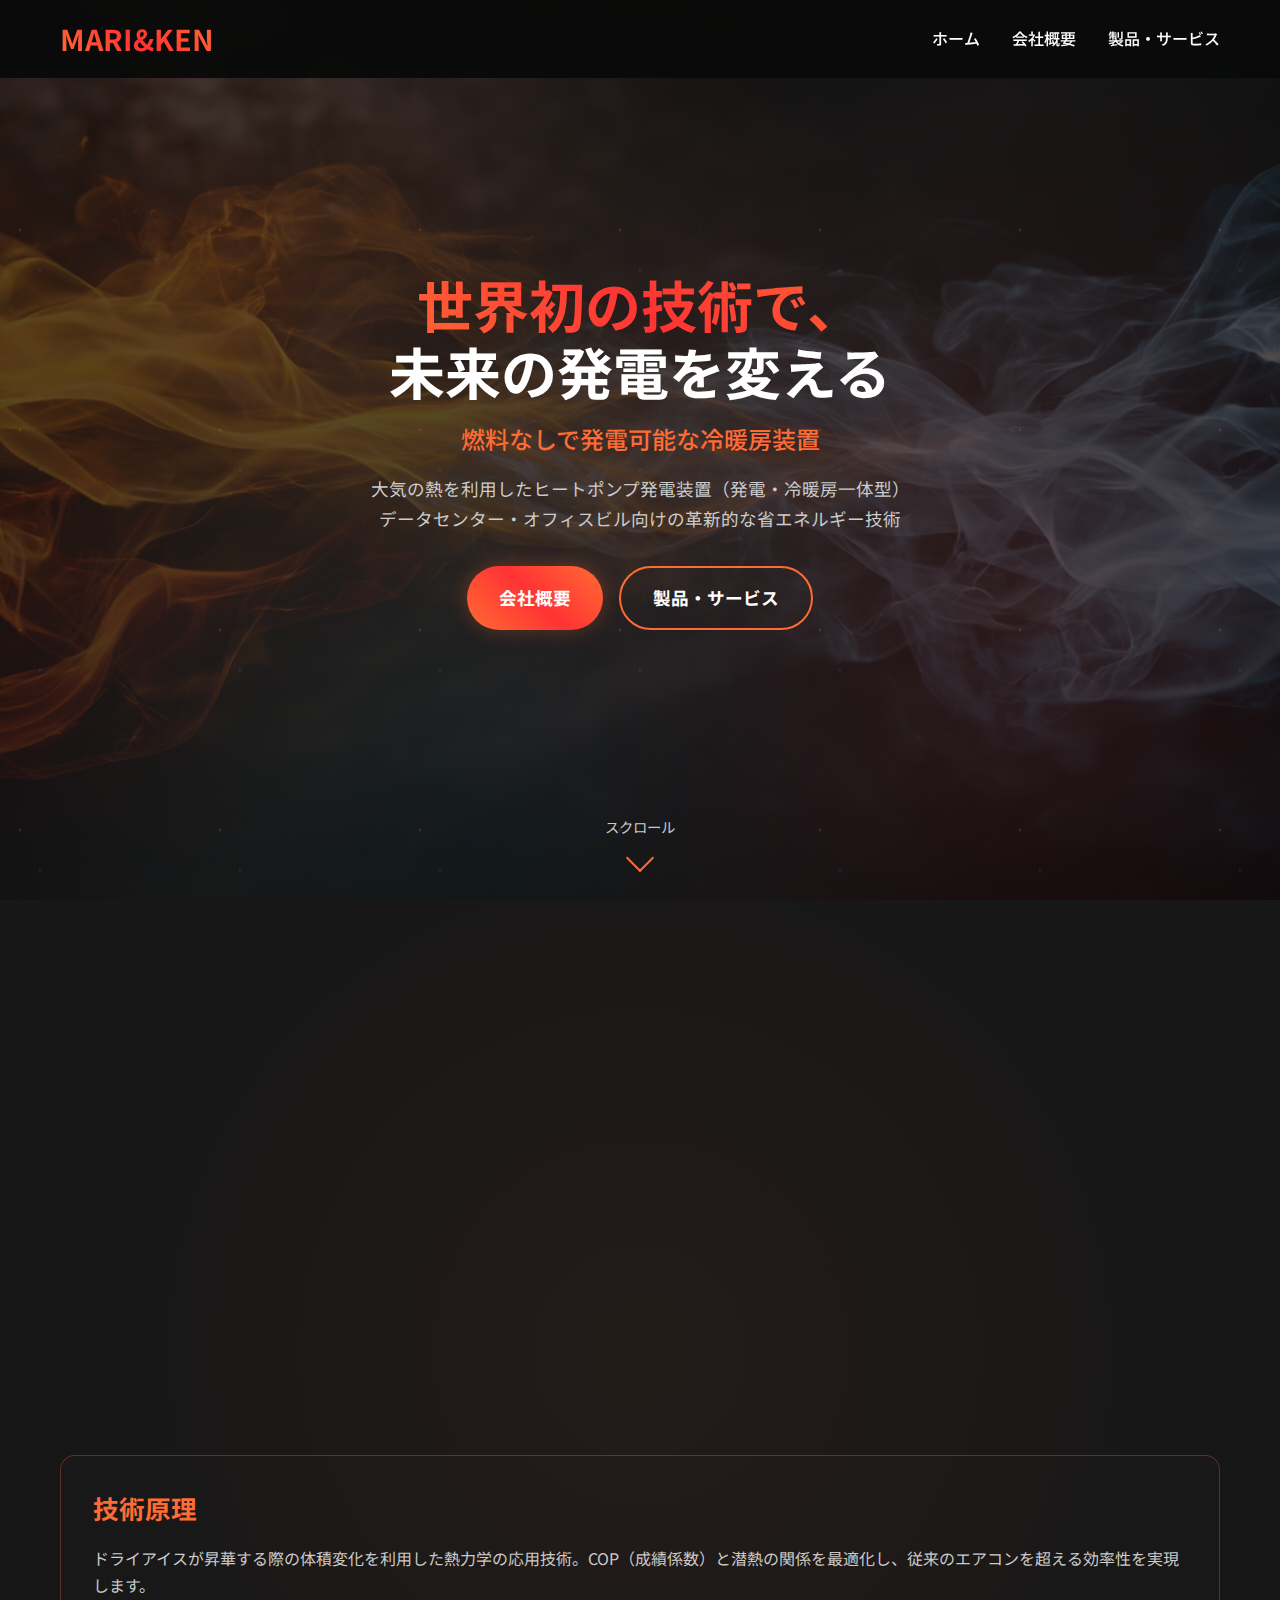
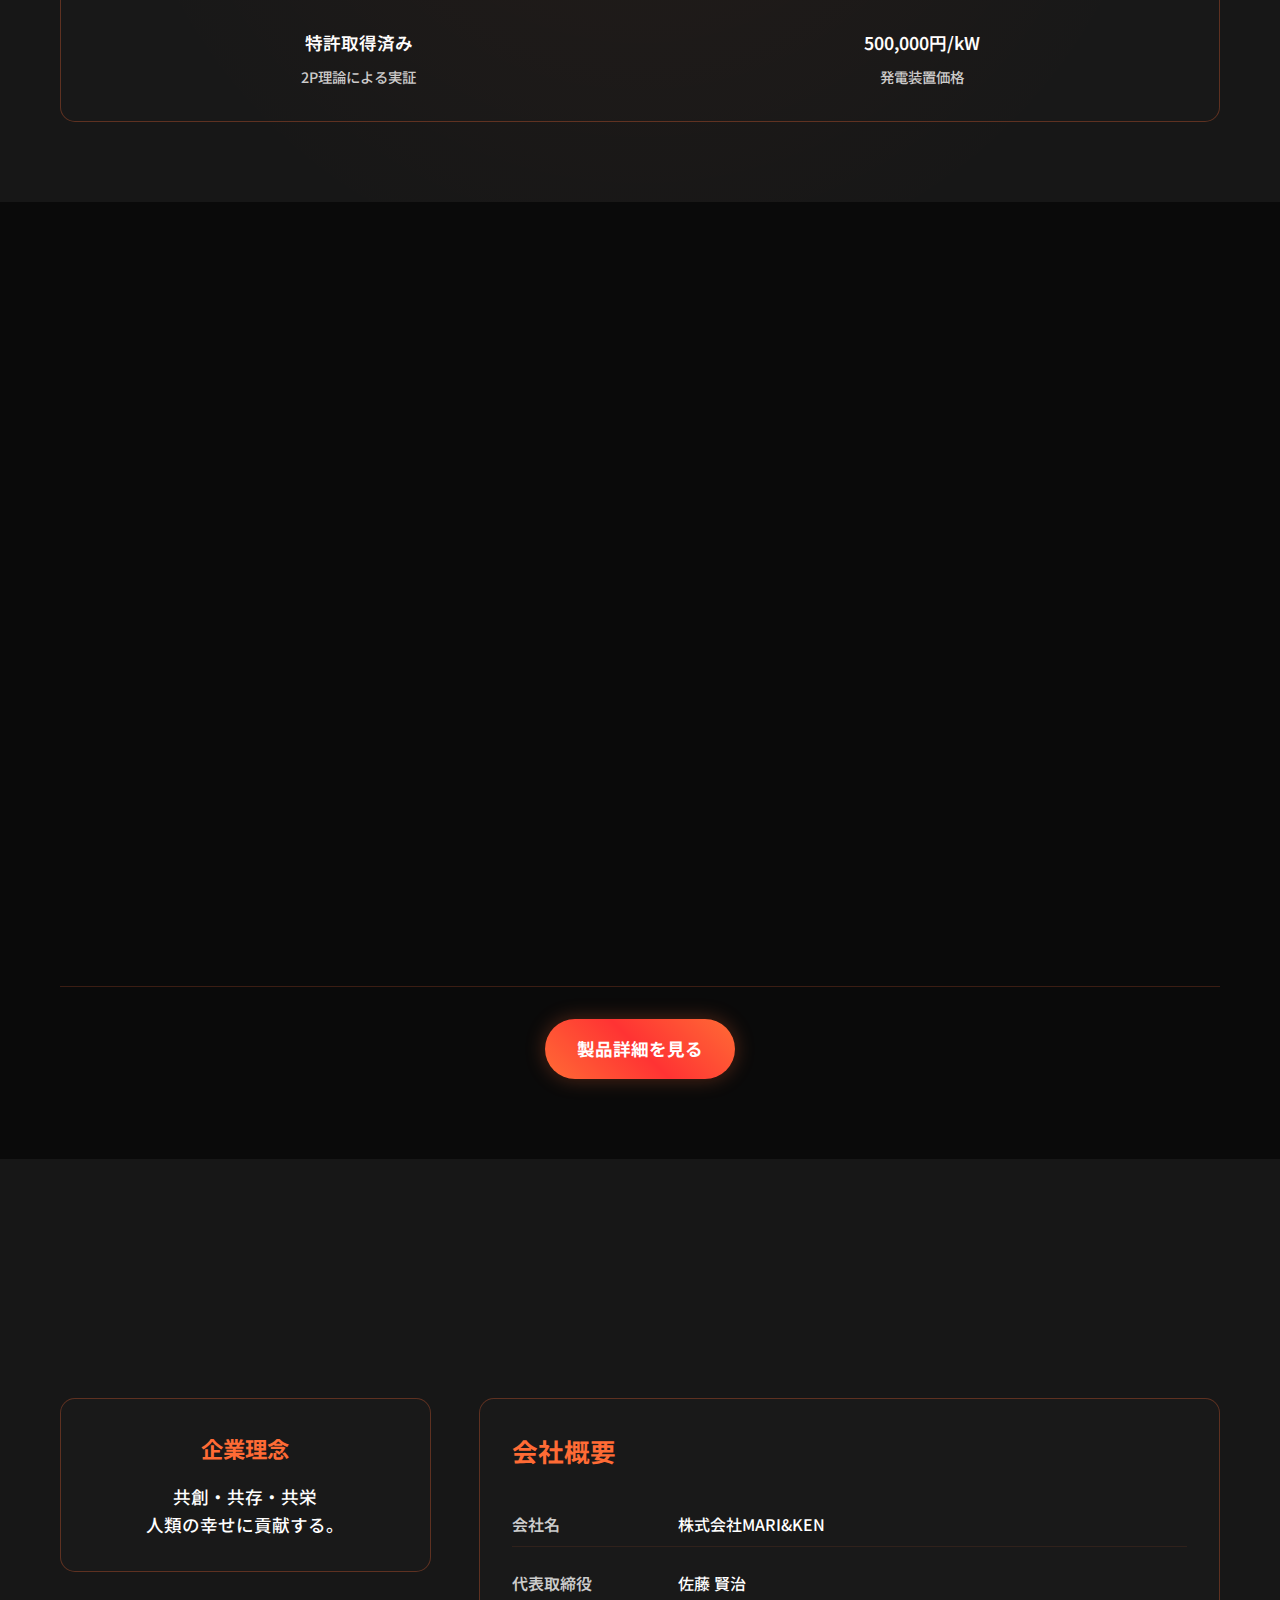
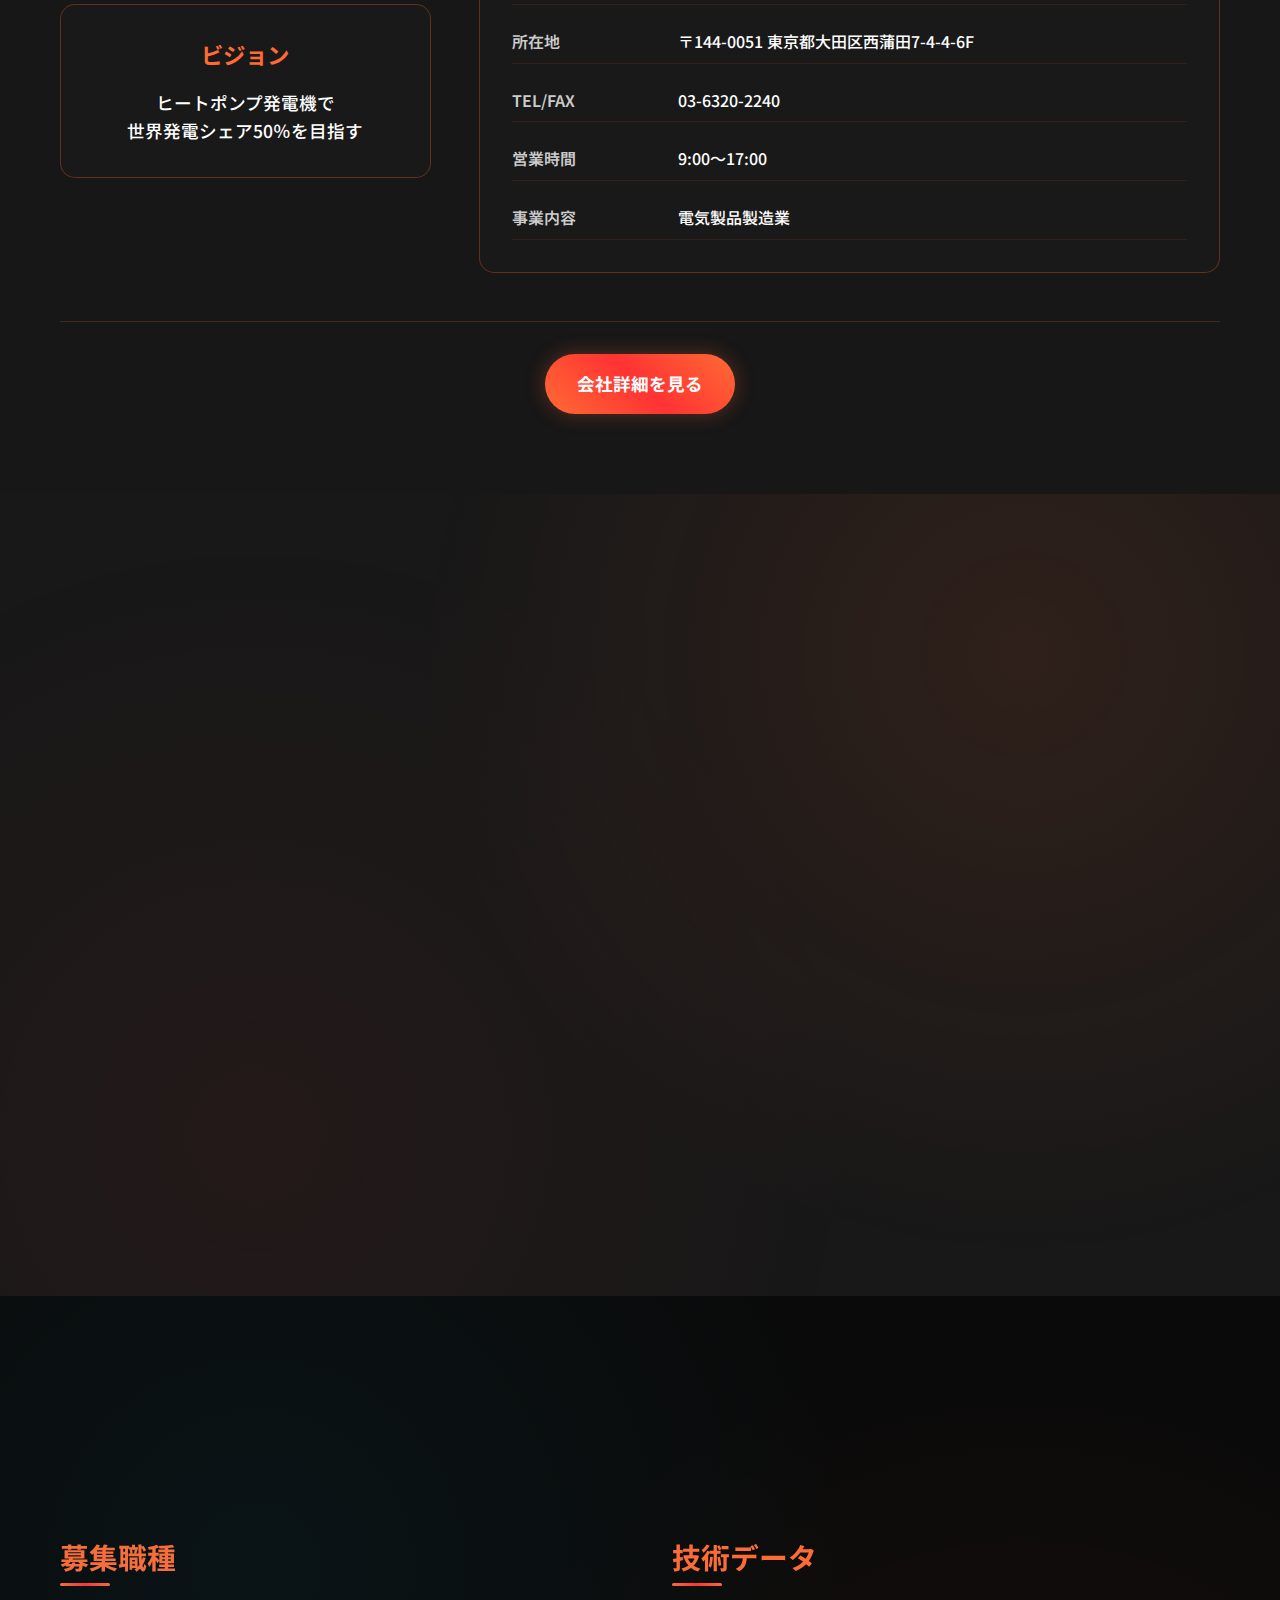
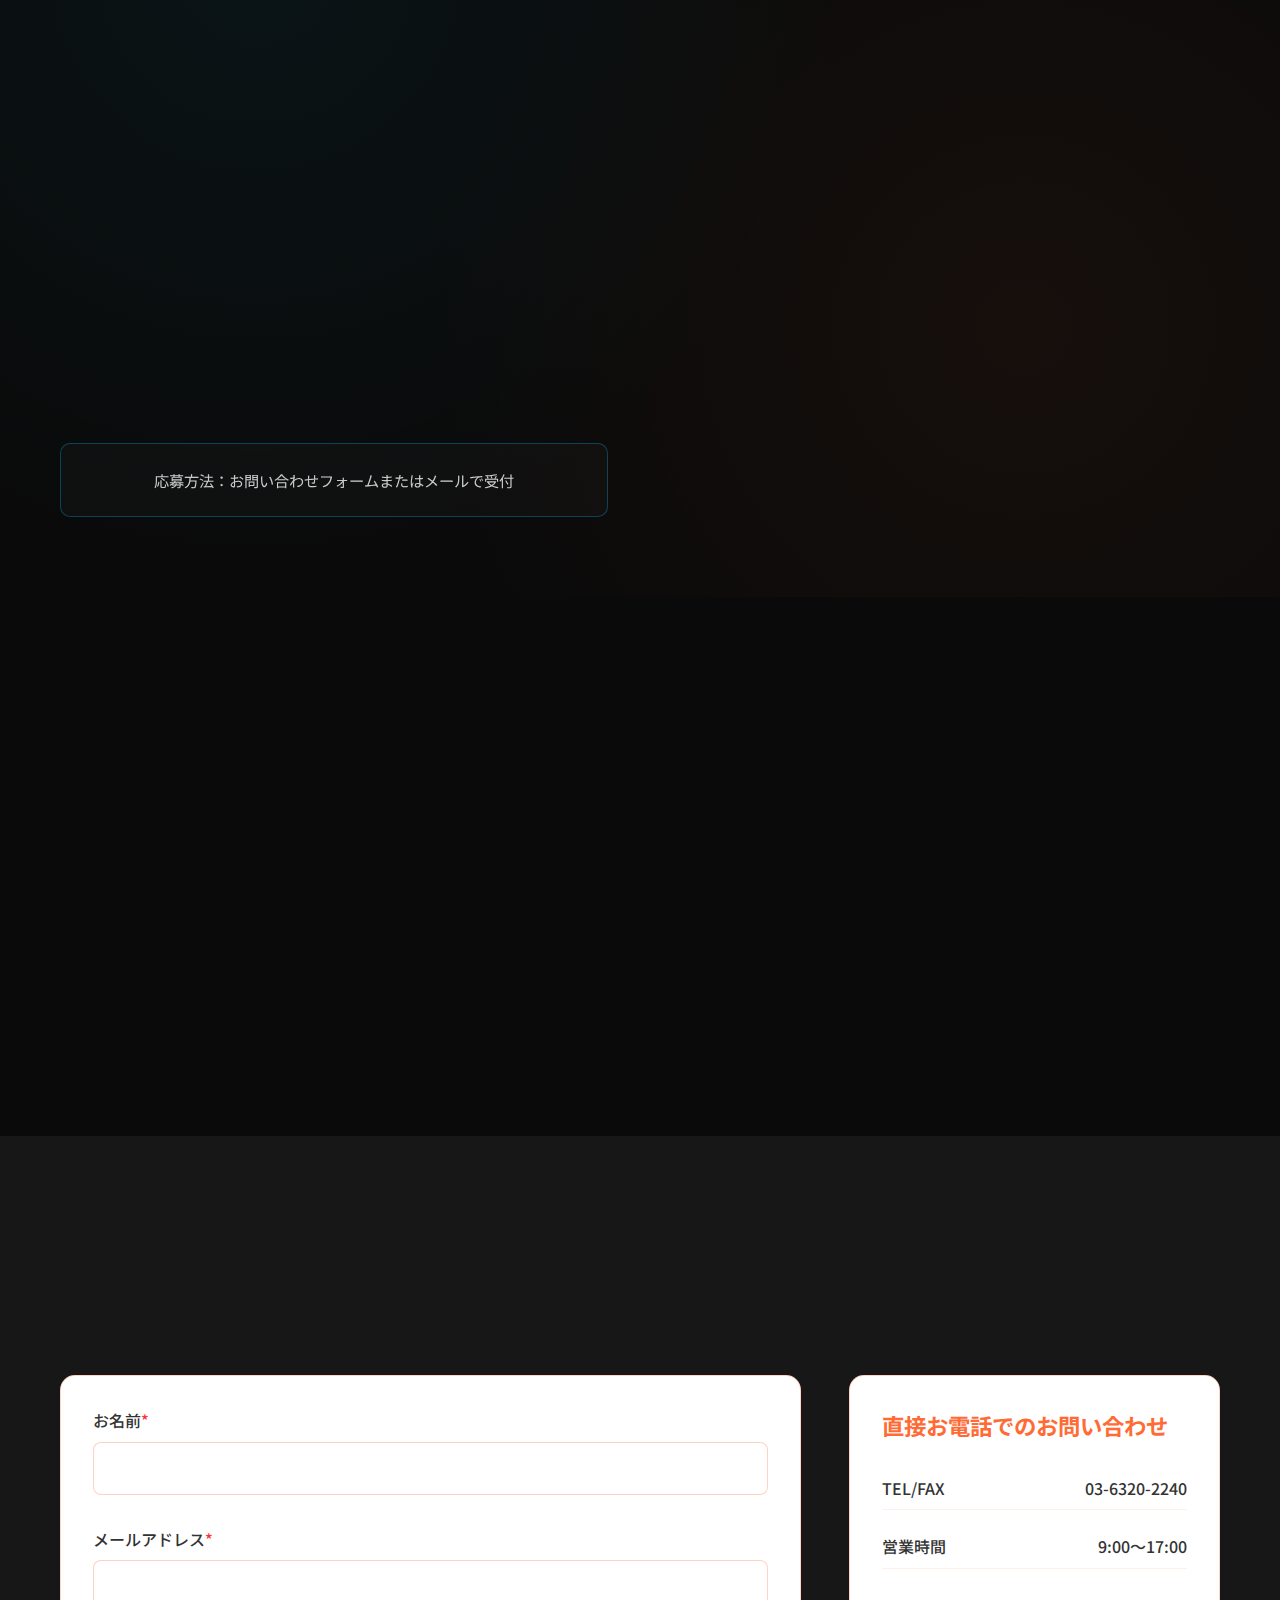
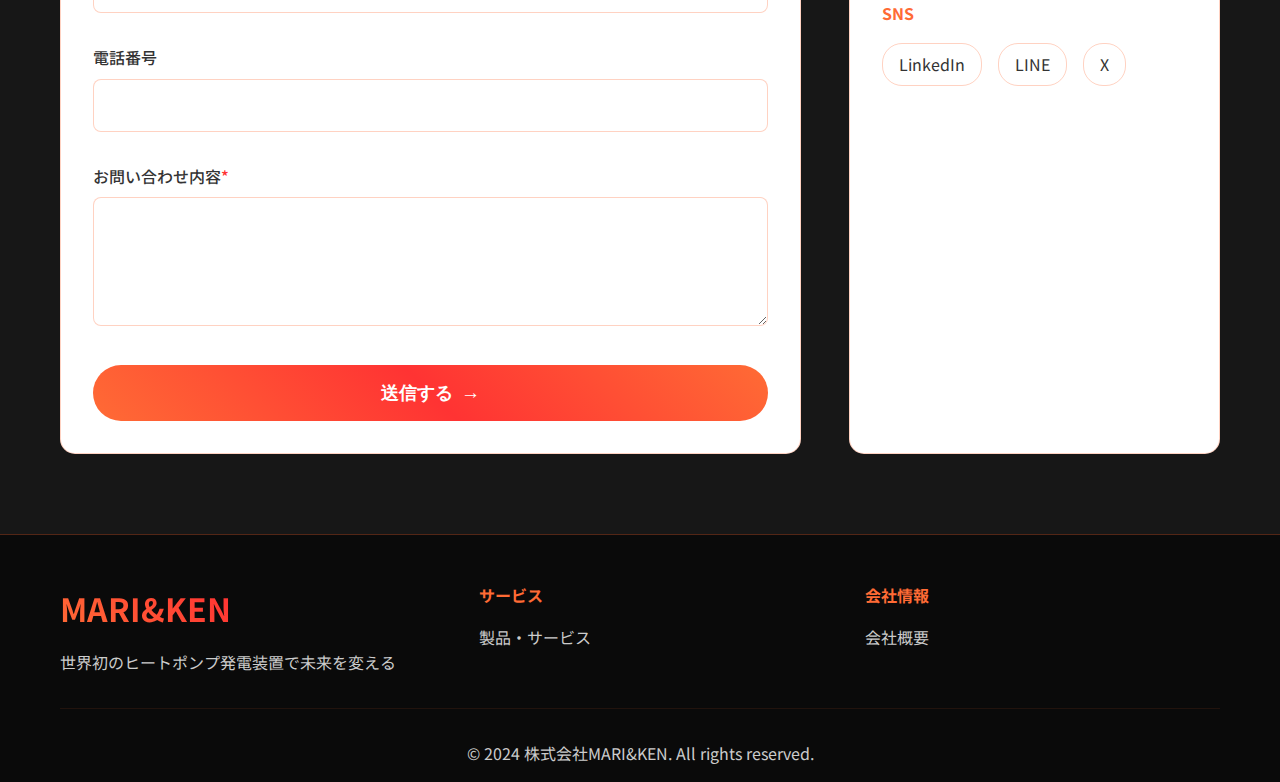
<file: index.html>
<!DOCTYPE html>
<html lang="ja">
  <head>
    <meta charset="UTF-8" />
    <meta name="viewport" content="width=device-width, initial-scale=1.0" />
    <title>株式会社MARI&KEN - 世界初のヒートポンプ発電装置</title>
    <meta
      name="description"
      content="大気の熱を利用したヒートポンプ発電装置（発電・冷暖房一体型）で未来の発電を変える。データセンター・オフィスビル向けの革新的な技術を提供する株式会社MARI&KEN。"
    />
    <link rel="preconnect" href="https://fonts.googleapis.com" />
    <link rel="preconnect" href="https://fonts.gstatic.com" crossorigin />
    <link
      href="https://fonts.googleapis.com/css2?family=Noto+Sans+JP:wght@400;500;700&display=swap"
      rel="stylesheet"
    />
    <link rel="stylesheet" href="styles.css" />
  </head>
  <body>
    <!-- Navigation -->
    <nav class="navbar">
      <div class="nav-container">
        <div class="nav-logo">
          <a href="index.html"><span class="logo-text">MARI&KEN</span></a>
        </div>
        <ul class="nav-menu">
          <li class="nav-item">
            <a href="index.html" class="nav-link">ホーム</a>
          </li>
          <li class="nav-item">
            <a href="company.html" class="nav-link">会社概要</a>
          </li>
          <li class="nav-item">
            <a href="products.html" class="nav-link">製品・サービス</a>
          </li>
        </ul>
        <div class="hamburger">
          <span class="bar"></span>
          <span class="bar"></span>
          <span class="bar"></span>
        </div>
      </div>
    </nav>

    <!-- Hero Section -->
    <section id="home" class="hero">
      <div class="hero-background">
        <div class="heat-effect"></div>
        <div class="particle-system"></div>
      </div>
      <div class="hero-content">
        <div class="hero-text">
          <h1 class="hero-title">
            <span class="title-main">世界初の技術で、</span>
            <span class="title-sub">未来の発電を変える</span>
          </h1>
          <p class="hero-subtitle">燃料なしで発電可能な冷暖房装置</p>
          <p class="hero-description">
            大気の熱を利用したヒートポンプ発電装置（発電・冷暖房一体型）<br />
            データセンター・オフィスビル向けの革新的な省エネルギー技術
          </p>
          <div class="hero-cta">
            <a href="company.html" class="cta-button primary">会社概要</a>
            <a href="products.html" class="cta-button secondary"
              >製品・サービス</a
            >
          </div>
        </div>
      </div>
      <div class="scroll-indicator">
        <span>スクロール</span>
        <div class="scroll-arrow"></div>
      </div>
    </section>

    <!-- Technology Section -->
    <section id="technology" class="technology">
      <div class="container">
        <div class="section-header">
          <h2 class="section-title">革新的な技術</h2>
          <p class="section-subtitle">熱力学の新たな可能性を開く</p>
        </div>
        <div class="tech-grid">
          <div class="tech-card">
            <div class="tech-icon">
              <div class="icon-heat"></div>
            </div>
            <h3>速度エネルギー抽出</h3>
            <p>
              大気中の熱エネルギーを効率的に抽出し、発電に変換する革新的な技術
            </p>
          </div>
          <div class="tech-card">
            <div class="tech-icon">
              <div class="icon-generator"></div>
            </div>
            <h3>ヒートポンプ発電機</h3>
            <p>冷暖房機能と発電機能を一体化した世界初のシステム</p>
          </div>
          <div class="tech-card">
            <div class="tech-icon">
              <div class="icon-eco"></div>
            </div>
            <h3>ゼロエミッション</h3>
            <p>燃料を使わない完全クリーンな発電システム</p>
          </div>
        </div>
        <div class="tech-principle">
          <h3>技術原理</h3>
          <p>
            ドライアイスが昇華する際の体積変化を利用した熱力学の応用技術。COP（成績係数）と潜熱の関係を最適化し、従来のエアコンを超える効率性を実現します。
          </p>
          <div class="tech-data">
            <div class="data-item">
              <span class="data-value">特許取得済み</span>
              <span class="data-label">2P理論による実証</span>
            </div>
            <div class="data-item">
              <span class="data-value">500,000円/kW</span>
              <span class="data-label">発電装置価格</span>
            </div>
          </div>
        </div>
      </div>
    </section>

    <!-- Products Section -->
    <section id="products" class="products">
      <div class="container">
        <div class="section-header">
          <h2 class="section-title">製品・サービス</h2>
          <p class="section-subtitle">用途に応じた最適なソリューション</p>
        </div>
        <div class="product-grid">
          <div class="product-card has-image">
            <div class="product-image">
              <img
                src="img/018.png"
                alt="データセンター向けヒートポンプ発電装置"
              />
            </div>
            <div class="product-content">
              <h3>データセンター向け</h3>
              <p>
                大型施設での冷却と発電を同時に実現。運用コストを大幅に削減します。
              </p>
              <ul class="product-features">
                <li>高効率冷却システム</li>
                <li>発電による電力費削減</li>
                <li>24時間安定稼働</li>
              </ul>
            </div>
          </div>
          <div class="product-card has-image">
            <div class="product-image">
              <img
                src="img/009.png"
                alt="オフィスビル向けヒートポンプ発電装置"
              />
            </div>
            <div class="product-content">
              <h3>オフィスビル向け</h3>
              <p>
                オフィス環境の快適性を保ちながら、発電による省エネルギーを実現。
              </p>
              <ul class="product-features">
                <li>快適な室内環境</li>
                <li>省エネルギー効果</li>
                <li>メンテナンス簡単</li>
              </ul>
            </div>
          </div>
          <div class="product-card has-image">
            <div class="product-image">
              <img src="img/003.png" alt="一般住宅向けヒートポンプ発電装置" />
            </div>
            <div class="product-content">
              <h3>一般住宅向け</h3>
              <p>
                家庭用サイズの発電・冷暖房一体型システム。電気代の大幅削減が可能。
              </p>
              <ul class="product-features">
                <li>家庭用コンパクト設計</li>
                <li>電気代大幅削減</li>
                <li>環境に優しい</li>
              </ul>
            </div>
          </div>
        </div>
        <div class="section-cta">
          <a href="products.html" class="cta-button primary">製品詳細を見る</a>
        </div>
      </div>
    </section>

    <!-- About Section -->
    <section id="about" class="about">
      <div class="container">
        <div class="section-header">
          <h2 class="section-title">会社情報</h2>
          <p class="section-subtitle">共創・共存・共栄の理念のもと</p>
        </div>
        <div class="about-content">
          <div class="mission-vision">
            <div class="mission">
              <h3>企業理念</h3>
              <p>共創・共存・共栄<br />人類の幸せに貢献する。</p>
            </div>
            <div class="vision">
              <h3>ビジョン</h3>
              <p>ヒートポンプ発電機で<br />世界発電シェア50％を目指す</p>
            </div>
          </div>
          <div class="company-info">
            <h3>会社概要</h3>
            <div class="info-grid">
              <div class="info-item">
                <span class="info-label">会社名</span>
                <span class="info-value">株式会社MARI&KEN</span>
              </div>
              <div class="info-item">
                <span class="info-label">代表取締役</span>
                <span class="info-value">佐藤 賢治</span>
              </div>
              <div class="info-item">
                <span class="info-label">所在地</span>
                <span class="info-value"
                  >〒144-0051 東京都大田区西蒲田7-4-4-6F</span
                >
              </div>
              <div class="info-item">
                <span class="info-label">TEL/FAX</span>
                <span class="info-value">03-6320-2240</span>
              </div>
              <div class="info-item">
                <span class="info-label">営業時間</span>
                <span class="info-value">9:00～17:00</span>
              </div>
              <div class="info-item">
                <span class="info-label">事業内容</span>
                <span class="info-value">電気製品製造業</span>
              </div>
            </div>
          </div>
        </div>
        <div class="section-cta">
          <a href="company.html" class="cta-button primary">会社詳細を見る</a>
        </div>
      </div>
    </section>

    <!-- Vision Message Section -->
    <section id="vision" class="vision-message">
      <div class="container">
        <div class="vision-content">
          <div class="message-left">
            <div class="representative-message">
              <h2 class="vision-title">代表メッセージ</h2>
              <div class="message-content">
                <p class="message-text">
                  私たちは過去の経験から学び、再挑戦への想いを誠実に語ります。<br />
                  ヒートポンプ発電技術によって、地球温暖化防止と持続可能な社会の実現を目指しています。
                </p>
                <p class="message-text">
                  技術の社会的意義と可能性を分かりやすく伝え、<br />
                  データセンター・オフィスビル向けの革新的なソリューションを提供いたします。
                </p>
                <div class="signature">
                  <span class="signature-title">代表取締役</span>
                  <span class="signature-name">佐藤 賢治</span>
                </div>
              </div>
            </div>
          </div>
          <div class="message-right">
            <div class="vision-stats">
              <div class="vision-item">
                <div class="vision-icon">
                  <div class="icon-target"></div>
                </div>
                <div class="vision-text">
                  <h3>世界発電シェア</h3>
                  <span class="vision-number">50%</span>
                  <p>を目指す</p>
                </div>
              </div>
              <div class="vision-item">
                <div class="vision-icon">
                  <div class="icon-earth"></div>
                </div>
                <div class="vision-text">
                  <h3>温暖化防止</h3>
                  <span class="vision-number">CO₂</span>
                  <p>ゼロエミッション</p>
                </div>
              </div>
              <div class="vision-item">
                <div class="vision-icon">
                  <div class="icon-innovation"></div>
                </div>
                <div class="vision-text">
                  <h3>技術革新</h3>
                  <span class="vision-number">世界初</span>
                  <p>の発電システム</p>
                </div>
              </div>
            </div>
          </div>
        </div>
      </div>
      <div class="vision-background-effect"></div>
    </section>

    <!-- Recruitment & Data Section -->
    <section id="recruitment" class="recruitment-data">
      <div class="container">
        <div class="section-header">
          <h2 class="section-title">採用情報・技術データ</h2>
          <p class="section-subtitle">共に未来を築く仲間と、技術の詳細情報</p>
        </div>
        <div class="recruitment-content">
          <div class="recruitment-left">
            <div class="recruitment-info">
              <h3>募集職種</h3>
              <div class="job-list">
                <div class="job-item">
                  <div class="job-icon">
                    <div class="icon-tech"></div>
                  </div>
                  <div class="job-details">
                    <h4>IT技術者</h4>
                    <p>システム開発・IoT・制御技術</p>
                  </div>
                </div>
                <div class="job-item">
                  <div class="job-icon">
                    <div class="icon-finance"></div>
                  </div>
                  <div class="job-details">
                    <h4>財務・会計経験者</h4>
                    <p>事業戦略・財務分析・投資計画</p>
                  </div>
                </div>
                <div class="job-item">
                  <div class="job-icon">
                    <div class="icon-engineer"></div>
                  </div>
                  <div class="job-details">
                    <h4>冷凍サイクル技術者</h4>
                    <p>ヒートポンプ・冷暖房システム設計</p>
                  </div>
                </div>
              </div>
              <div class="apply-info">
                <p>応募方法：お問い合わせフォームまたはメールで受付</p>
              </div>
            </div>
          </div>
          <div class="recruitment-right">
            <div class="technical-data">
              <h3>技術データ</h3>
              <div class="data-grid">
                <div class="data-point">
                  <div class="data-label">COP効率</div>
                  <div class="data-value">
                    従来比<span class="highlight">150%</span>
                  </div>
                </div>
                <div class="data-point">
                  <div class="data-label">発電コスト</div>
                  <div class="data-value">
                    <span class="highlight">500,000円</span>/kW
                  </div>
                </div>
                <div class="data-point">
                  <div class="data-label">特許技術</div>
                  <div class="data-value">
                    2P理論<span class="highlight">実証済み</span>
                  </div>
                </div>
                <div class="data-point">
                  <div class="data-label">稼働率</div>
                  <div class="data-value">
                    <span class="highlight">24時間</span>連続運転
                  </div>
                </div>
                <div class="data-point">
                  <div class="data-label">冷却効率</div>
                  <div class="data-value">
                    エアコン比<span class="highlight">200%</span>
                  </div>
                </div>
                <div class="data-point">
                  <div class="data-label">導入実績</div>
                  <div class="data-value">
                    実験データ<span class="highlight">蓄積中</span>
                  </div>
                </div>
              </div>
            </div>
          </div>
        </div>
      </div>
      <div class="recruitment-particles"></div>
    </section>

    <!-- Partners Section -->
    <section id="partners" class="partners">
      <div class="container">
        <div class="section-header">
          <h2 class="section-title">パートナー募集</h2>
          <p class="section-subtitle">共に未来を築くパートナーを求めています</p>
        </div>
        <div class="partner-grid">
          <div class="partner-card">
            <h3>冷凍サイクル設備工事会社</h3>
            <p>技術的な施工・メンテナンスパートナーとして連携</p>
          </div>
          <div class="partner-card">
            <h3>販売代理店</h3>
            <p>全国展開に向けた販売・営業パートナー</p>
          </div>
          <div class="partner-card">
            <h3>技術開発パートナー</h3>
            <p>更なる技術革新に向けた研究開発パートナー</p>
          </div>
        </div>
      </div>
    </section>

    <!-- Contact Section -->
    <section id="contact" class="contact">
      <div class="container">
        <div class="section-header">
          <h2 class="section-title">お問い合わせ</h2>
          <p class="section-subtitle">
            製品やサービスについてお気軽にご相談ください
          </p>
        </div>
        <div class="contact-content">
          <div class="contact-form">
            <form id="contactForm">
              <div class="form-group">
                <label for="name">お名前<span class="required">*</span></label>
                <input type="text" id="name" name="name" required />
              </div>
              <div class="form-group">
                <label for="email"
                  >メールアドレス<span class="required">*</span></label
                >
                <input type="email" id="email" name="email" required />
              </div>
              <div class="form-group">
                <label for="phone">電話番号</label>
                <input type="tel" id="phone" name="phone" />
              </div>
              <div class="form-group">
                <label for="message"
                  >お問い合わせ内容<span class="required">*</span></label
                >
                <textarea
                  id="message"
                  name="message"
                  rows="5"
                  required
                ></textarea>
              </div>
              <button type="submit" class="submit-button">
                送信する
                <span class="arrow">→</span>
              </button>
            </form>
          </div>
          <div class="contact-info">
            <h3>直接お電話でのお問い合わせ</h3>
            <div class="contact-detail">
              <span class="contact-label">TEL/FAX</span>
              <span class="contact-value">03-6320-2240</span>
            </div>
            <div class="contact-detail">
              <span class="contact-label">営業時間</span>
              <span class="contact-value">9:00～17:00</span>
            </div>
            <div class="sns-links">
              <h4>SNS</h4>
              <div class="sns-icons">
                <a href="#" class="sns-link">LinkedIn</a>
                <a href="#" class="sns-link">LINE</a>
                <a href="#" class="sns-link">X</a>
              </div>
            </div>
          </div>
        </div>
      </div>
    </section>

    <!-- Footer -->
    <footer class="footer">
      <div class="container">
        <div class="footer-content">
          <div class="footer-logo">
            <span class="logo-text">MARI&KEN</span>
            <p>世界初のヒートポンプ発電装置で未来を変える</p>
          </div>
          <div class="footer-links">
            <div class="footer-column">
              <h4>サービス</h4>
              <ul>
                <li><a href="products.html">製品・サービス</a></li>
              </ul>
            </div>
            <div class="footer-column">
              <h4>会社情報</h4>
              <ul>
                <li><a href="company.html">会社概要</a></li>
              </ul>
            </div>
          </div>
        </div>
        <div class="footer-bottom">
          <p>&copy; 2024 株式会社MARI&KEN. All rights reserved.</p>
        </div>
      </div>
    </footer>

    <script src="script.js"></script>
  </body>
</html>
</file>
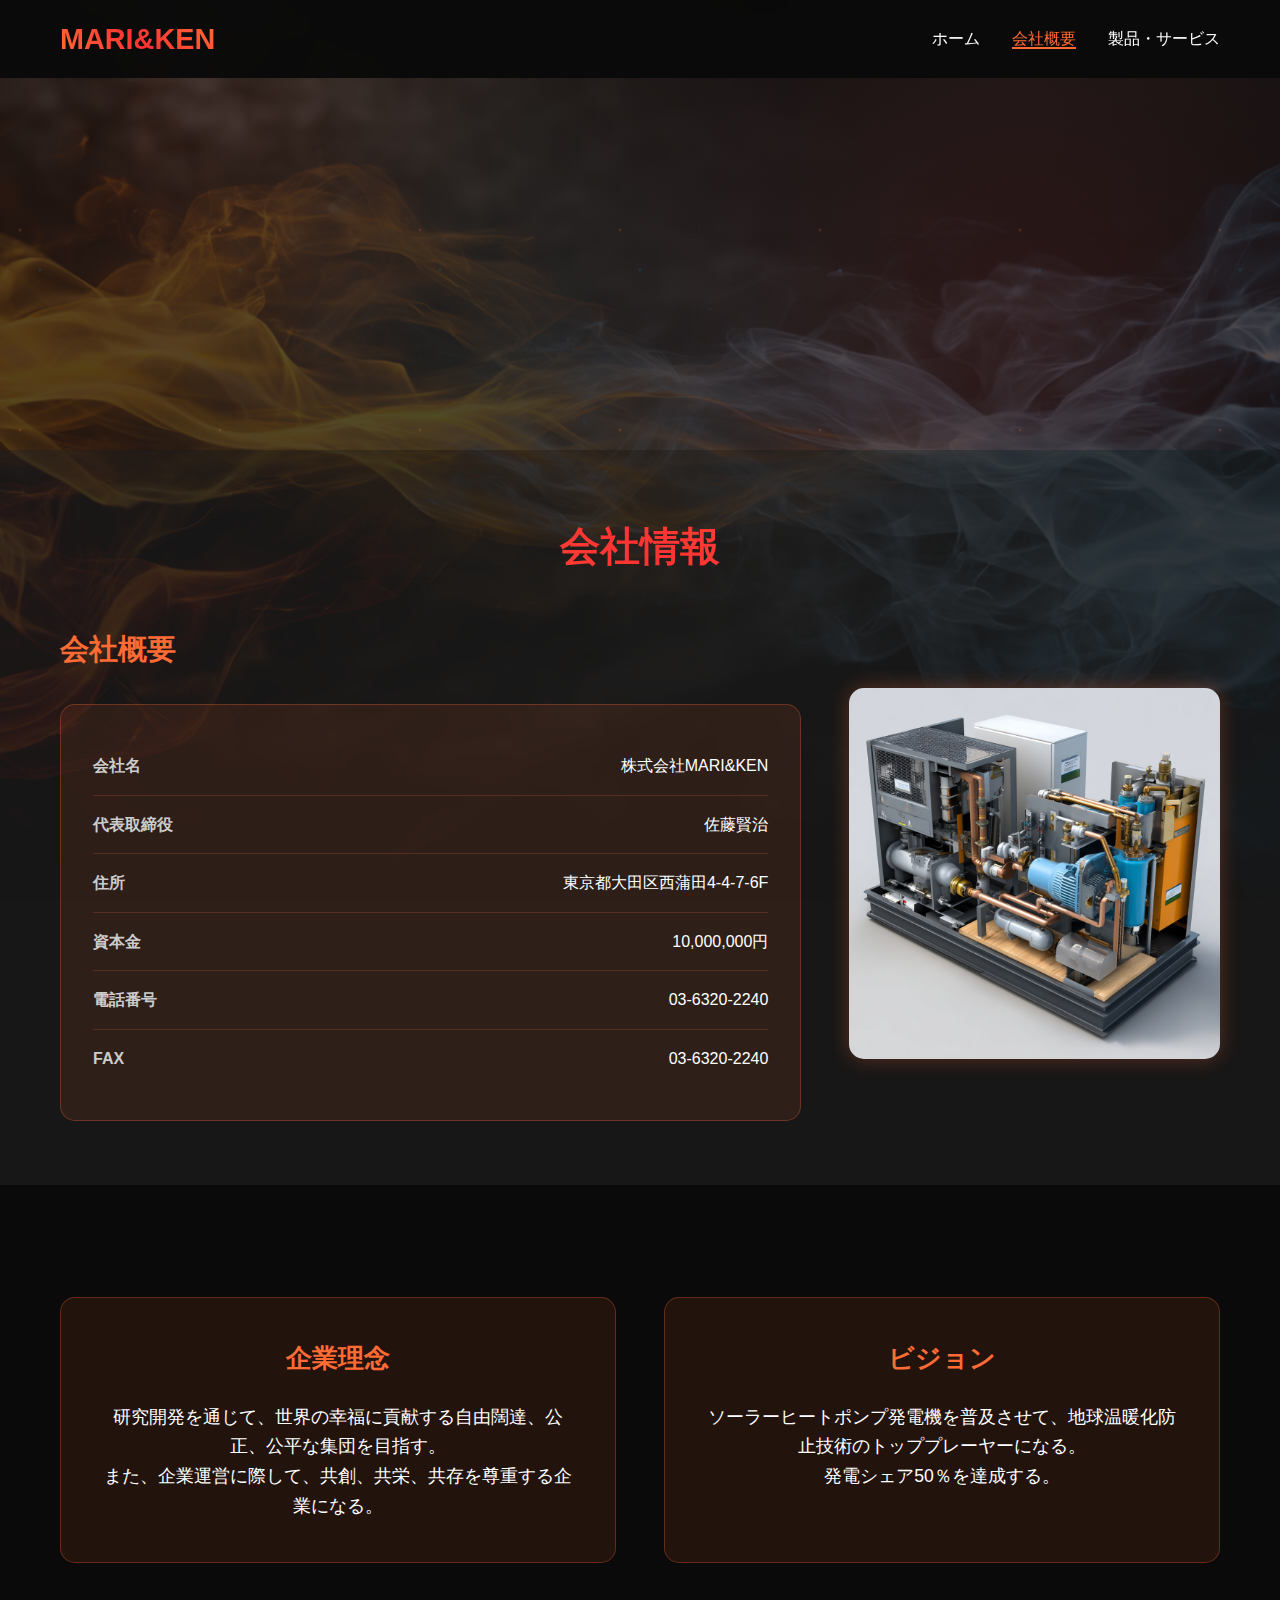
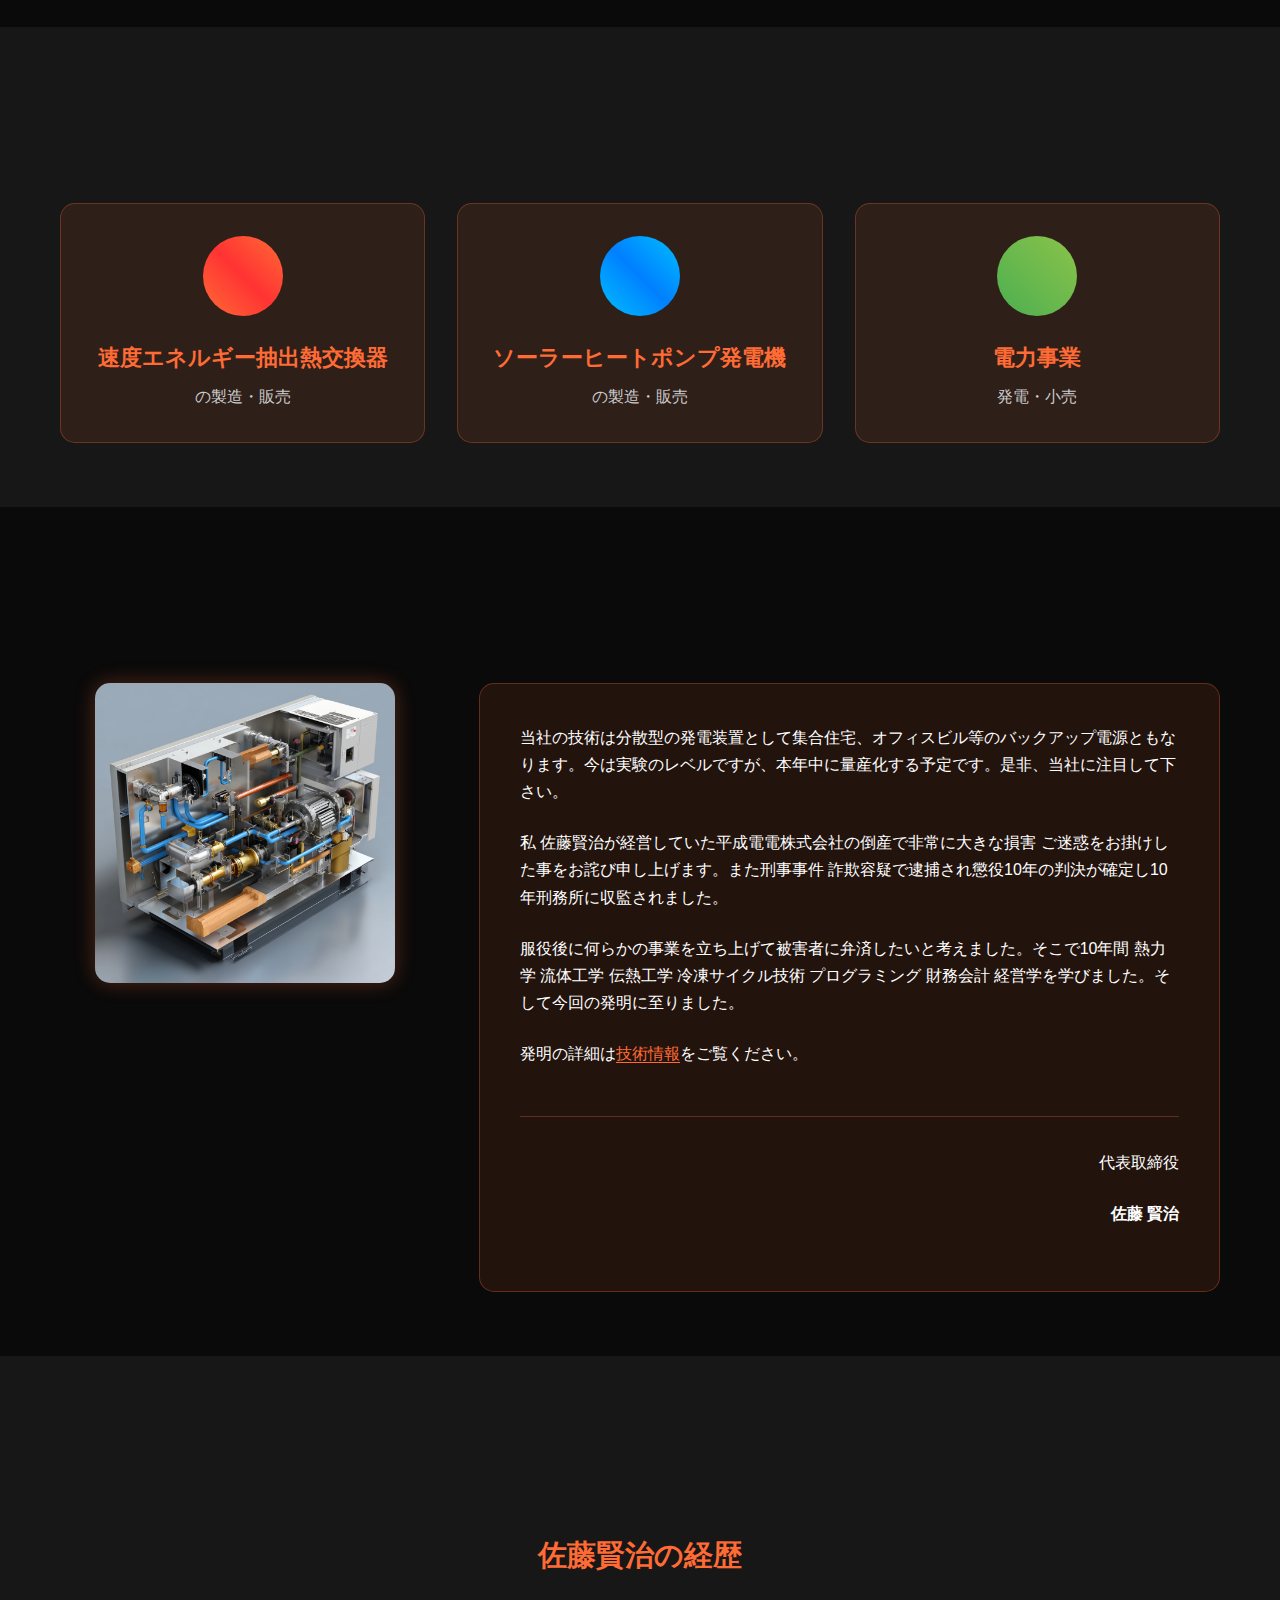
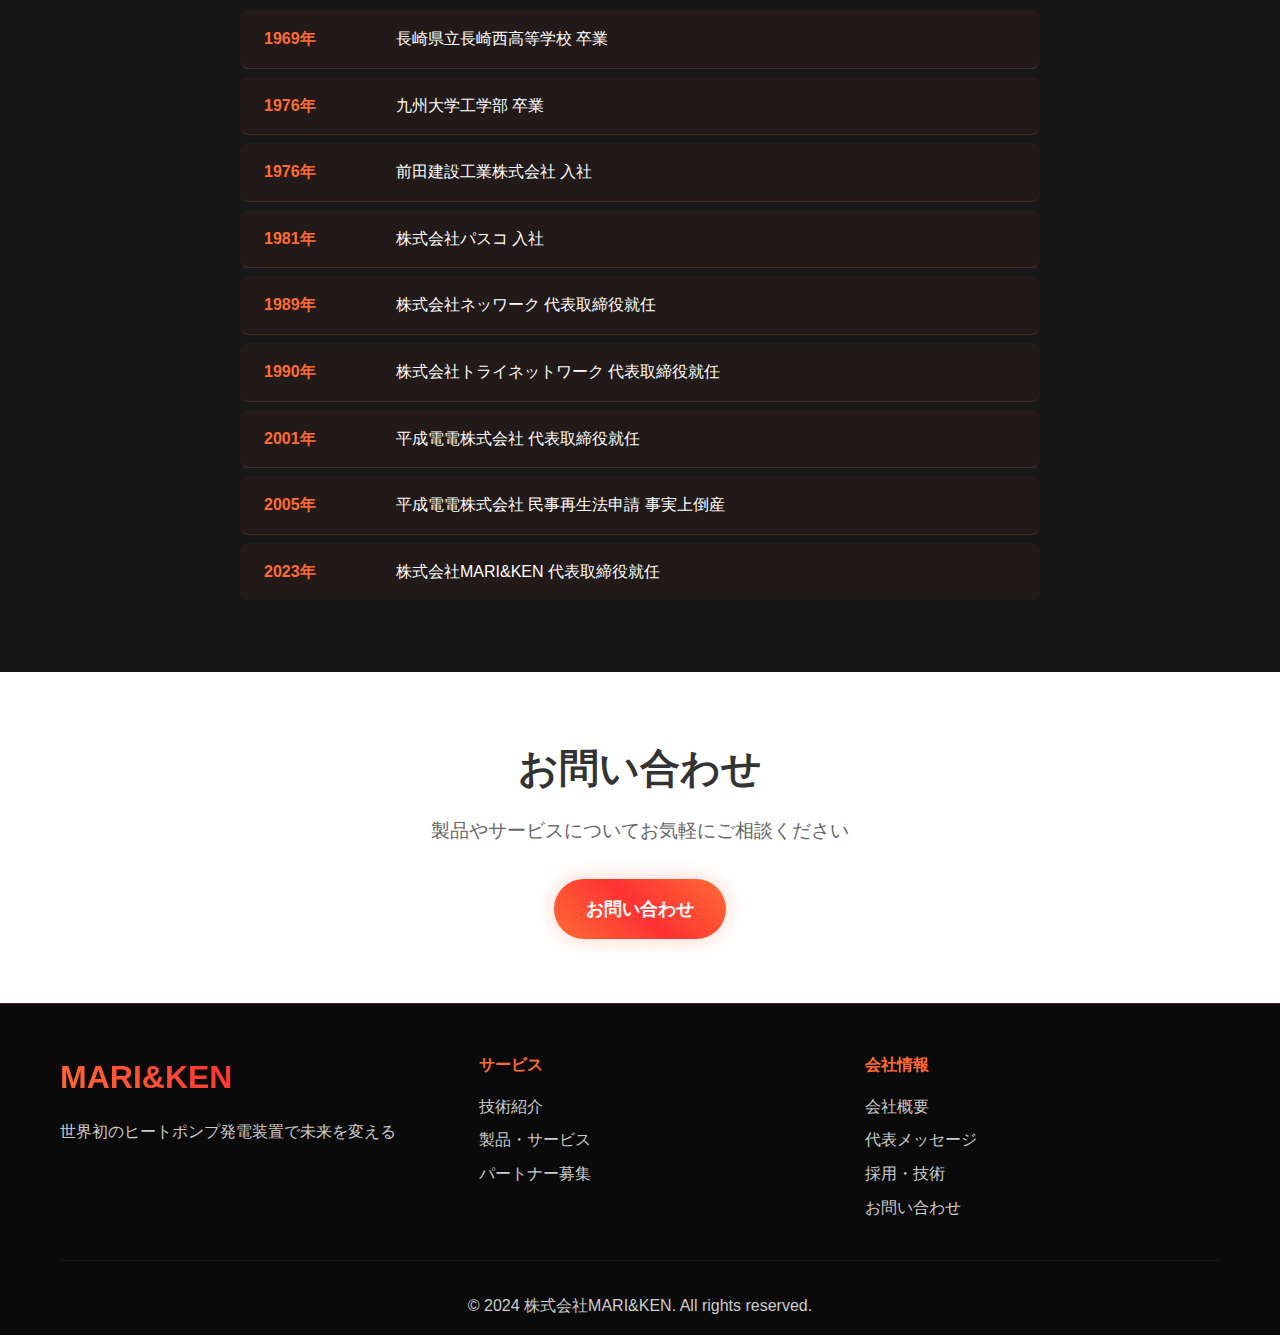
<file: company.html>
<!DOCTYPE html>
<html lang="ja">
  <head>
    <meta charset="UTF-8" />
    <meta name="viewport" content="width=device-width, initial-scale=1.0" />
    <title>会社概要 | 株式会社MARI&KEN</title>
    <link rel="stylesheet" href="styles.css" />
  </head>
  <body>
    <!-- Navigation -->
    <nav class="navbar">
      <div class="nav-container">
        <div class="nav-logo">
          <a href="index.html"><span class="logo-text">MARI&KEN</span></a>
        </div>
        <ul class="nav-menu">
          <li class="nav-item">
            <a href="index.html" class="nav-link">ホーム</a>
          </li>
          <li class="nav-item">
            <a href="company.html" class="nav-link active">会社概要</a>
          </li>
          <li class="nav-item">
            <a href="products.html" class="nav-link">製品・サービス</a>
          </li>
        </ul>
        <div class="hamburger">
          <span class="bar"></span>
          <span class="bar"></span>
          <span class="bar"></span>
        </div>
      </div>
    </nav>

    <!-- Page Header -->
    <section class="page-header">
      <div class="hero-background">
        <div class="heat-effect"></div>
        <div class="particle-system"></div>
      </div>
      <div class="container">
        <h1 class="page-title">会社概要</h1>
        <p class="page-subtitle">
          共創・共存・共栄の理念のもと、世界の幸福に貢献する
        </p>
      </div>
    </section>

    <!-- Company Info Section -->
    <section class="company-details">
      <div class="container">
        <div class="section-header">
          <h2 class="section-title">会社情報</h2>
        </div>
        <div class="company-info-grid">
          <div class="company-overview">
            <h3>会社概要</h3>
            <div class="info-table">
              <div class="info-row">
                <span class="info-label">会社名</span>
                <span class="info-value">株式会社MARI&KEN</span>
              </div>
              <div class="info-row">
                <span class="info-label">代表取締役</span>
                <span class="info-value">佐藤賢治</span>
              </div>
              <div class="info-row">
                <span class="info-label">住所</span>
                <span class="info-value">東京都大田区西蒲田4-4-7-6F</span>
              </div>
              <div class="info-row">
                <span class="info-label">資本金</span>
                <span class="info-value">10,000,000円</span>
              </div>
              <div class="info-row">
                <span class="info-label">電話番号</span>
                <span class="info-value">03-6320-2240</span>
              </div>
              <div class="info-row">
                <span class="info-label">FAX</span>
                <span class="info-value">03-6320-2240</span>
              </div>
            </div>
          </div>
          <div class="company-image">
            <img src="img/016.png" alt="株式会社MARI&KEN オフィス" />
          </div>
        </div>
      </div>
    </section>

    <!-- Philosophy Section -->
    <section class="philosophy">
      <div class="container">
        <div class="philosophy-grid">
          <div class="philosophy-item">
            <h3>企業理念</h3>
            <p>
              研究開発を通じて、世界の幸福に貢献する自由闊達、公正、公平な集団を目指す。<br />
              また、企業運営に際して、共創、共栄、共存を尊重する企業になる。
            </p>
          </div>
          <div class="philosophy-item">
            <h3>ビジョン</h3>
            <p>
              ソーラーヒートポンプ発電機を普及させて、地球温暖化防止技術のトッププレーヤーになる。<br />
              発電シェア50％を達成する。
            </p>
          </div>
        </div>
      </div>
    </section>

    <!-- Business Overview Section -->
    <section class="business-overview">
      <div class="container">
        <div class="section-header">
          <h2 class="section-title">事業概要</h2>
        </div>
        <div class="business-grid">
          <div class="business-card">
            <div class="business-icon">
              <div class="icon-heat"></div>
            </div>
            <h3>速度エネルギー抽出熱交換器</h3>
            <p>の製造・販売</p>
          </div>
          <div class="business-card">
            <div class="business-icon">
              <div class="icon-generator"></div>
            </div>
            <h3>ソーラーヒートポンプ発電機</h3>
            <p>の製造・販売</p>
          </div>
          <div class="business-card">
            <div class="business-icon">
              <div class="icon-eco"></div>
            </div>
            <h3>電力事業</h3>
            <p>発電・小売</p>
          </div>
        </div>
      </div>
    </section>

    <!-- CEO Message Section -->
    <section class="ceo-message">
      <div class="container">
        <div class="section-header">
          <h2 class="section-title">代表挨拶</h2>
        </div>
        <div class="ceo-message-content">
          <div class="message-image">
            <img src="img/017.png" alt="代表取締役 佐藤賢治" />
          </div>
          <div class="ceo-message-text">
            <p>
              当社の技術は分散型の発電装置として集合住宅、オフィスビル等のバックアップ電源ともなります。今は実験のレベルですが、本年中に量産化する予定です。是非、当社に注目して下さい。
            </p>

            <p>
              私 佐藤賢治が経営していた平成電電株式会社の倒産で非常に大きな損害
              ご迷惑をお掛けした事をお詫び申し上げます。また刑事事件
              詐欺容疑で逮捕され懲役10年の判決が確定し10年刑務所に収監されました。
            </p>

            <p>
              服役後に何らかの事業を立ち上げて被害者に弁済したいと考えました。そこで10年間
              熱力学 流体工学 伝熱工学 冷凍サイクル技術 プログラミング 財務会計
              経営学を学びました。そして今回の発明に至りました。
            </p>

            <p>
              発明の詳細は<a href="technology.html">技術情報</a>をご覧ください。
            </p>

            <div class="signature">
              <p class="signature-title">代表取締役</p>
              <p class="signature-name">佐藤 賢治</p>
            </div>
          </div>
        </div>
      </div>
    </section>

    <!-- CEO Profile Section -->
    <section class="ceo-profile">
      <div class="container">
        <div class="section-header">
          <h2 class="section-title">代表経歴</h2>
        </div>
        <div class="profile-content">
          <h3>佐藤賢治の経歴</h3>
          <div class="career-timeline">
            <div class="timeline-item">
              <span class="year">1969年</span>
              <span class="event">長崎県立長崎西高等学校 卒業</span>
            </div>
            <div class="timeline-item">
              <span class="year">1976年</span>
              <span class="event">九州大学工学部 卒業</span>
            </div>
            <div class="timeline-item">
              <span class="year">1976年</span>
              <span class="event">前田建設工業株式会社 入社</span>
            </div>
            <div class="timeline-item">
              <span class="year">1981年</span>
              <span class="event">株式会社パスコ 入社</span>
            </div>
            <div class="timeline-item">
              <span class="year">1989年</span>
              <span class="event">株式会社ネッワーク 代表取締役就任</span>
            </div>
            <div class="timeline-item">
              <span class="year">1990年</span>
              <span class="event"
                >株式会社トライネットワーク 代表取締役就任</span
              >
            </div>
            <div class="timeline-item">
              <span class="year">2001年</span>
              <span class="event">平成電電株式会社 代表取締役就任</span>
            </div>
            <div class="timeline-item">
              <span class="year">2005年</span>
              <span class="event"
                >平成電電株式会社 民事再生法申請 事実上倒産</span
              >
            </div>
            <div class="timeline-item">
              <span class="year">2023年</span>
              <span class="event">株式会社MARI&KEN 代表取締役就任</span>
            </div>
          </div>
        </div>
      </div>
    </section>

    <!-- Contact CTA Section -->
    <section class="contact-cta">
      <div class="container">
        <div class="cta-content">
          <h2>お問い合わせ</h2>
          <p>製品やサービスについてお気軽にご相談ください</p>
          <a href="contact.html" class="cta-button primary">お問い合わせ</a>
        </div>
      </div>
    </section>

    <!-- Footer -->
    <footer class="footer">
      <div class="container">
        <div class="footer-content">
          <div class="footer-logo">
            <span class="logo-text">MARI&KEN</span>
            <p>世界初のヒートポンプ発電装置で未来を変える</p>
          </div>
          <div class="footer-links">
            <div class="footer-column">
              <h4>サービス</h4>
              <ul>
                <li><a href="technology.html">技術紹介</a></li>
                <li><a href="products.html">製品・サービス</a></li>
                <li><a href="partners.html">パートナー募集</a></li>
              </ul>
            </div>
            <div class="footer-column">
              <h4>会社情報</h4>
              <ul>
                <li><a href="company.html">会社概要</a></li>
                <li><a href="vision.html">代表メッセージ</a></li>
                <li><a href="recruitment.html">採用・技術</a></li>
                <li><a href="contact.html">お問い合わせ</a></li>
              </ul>
            </div>
          </div>
        </div>
        <div class="footer-bottom">
          <p>&copy; 2024 株式会社MARI&KEN. All rights reserved.</p>
        </div>
      </div>
    </footer>

    <script src="script.js"></script>
  </body>
</html>
</file>
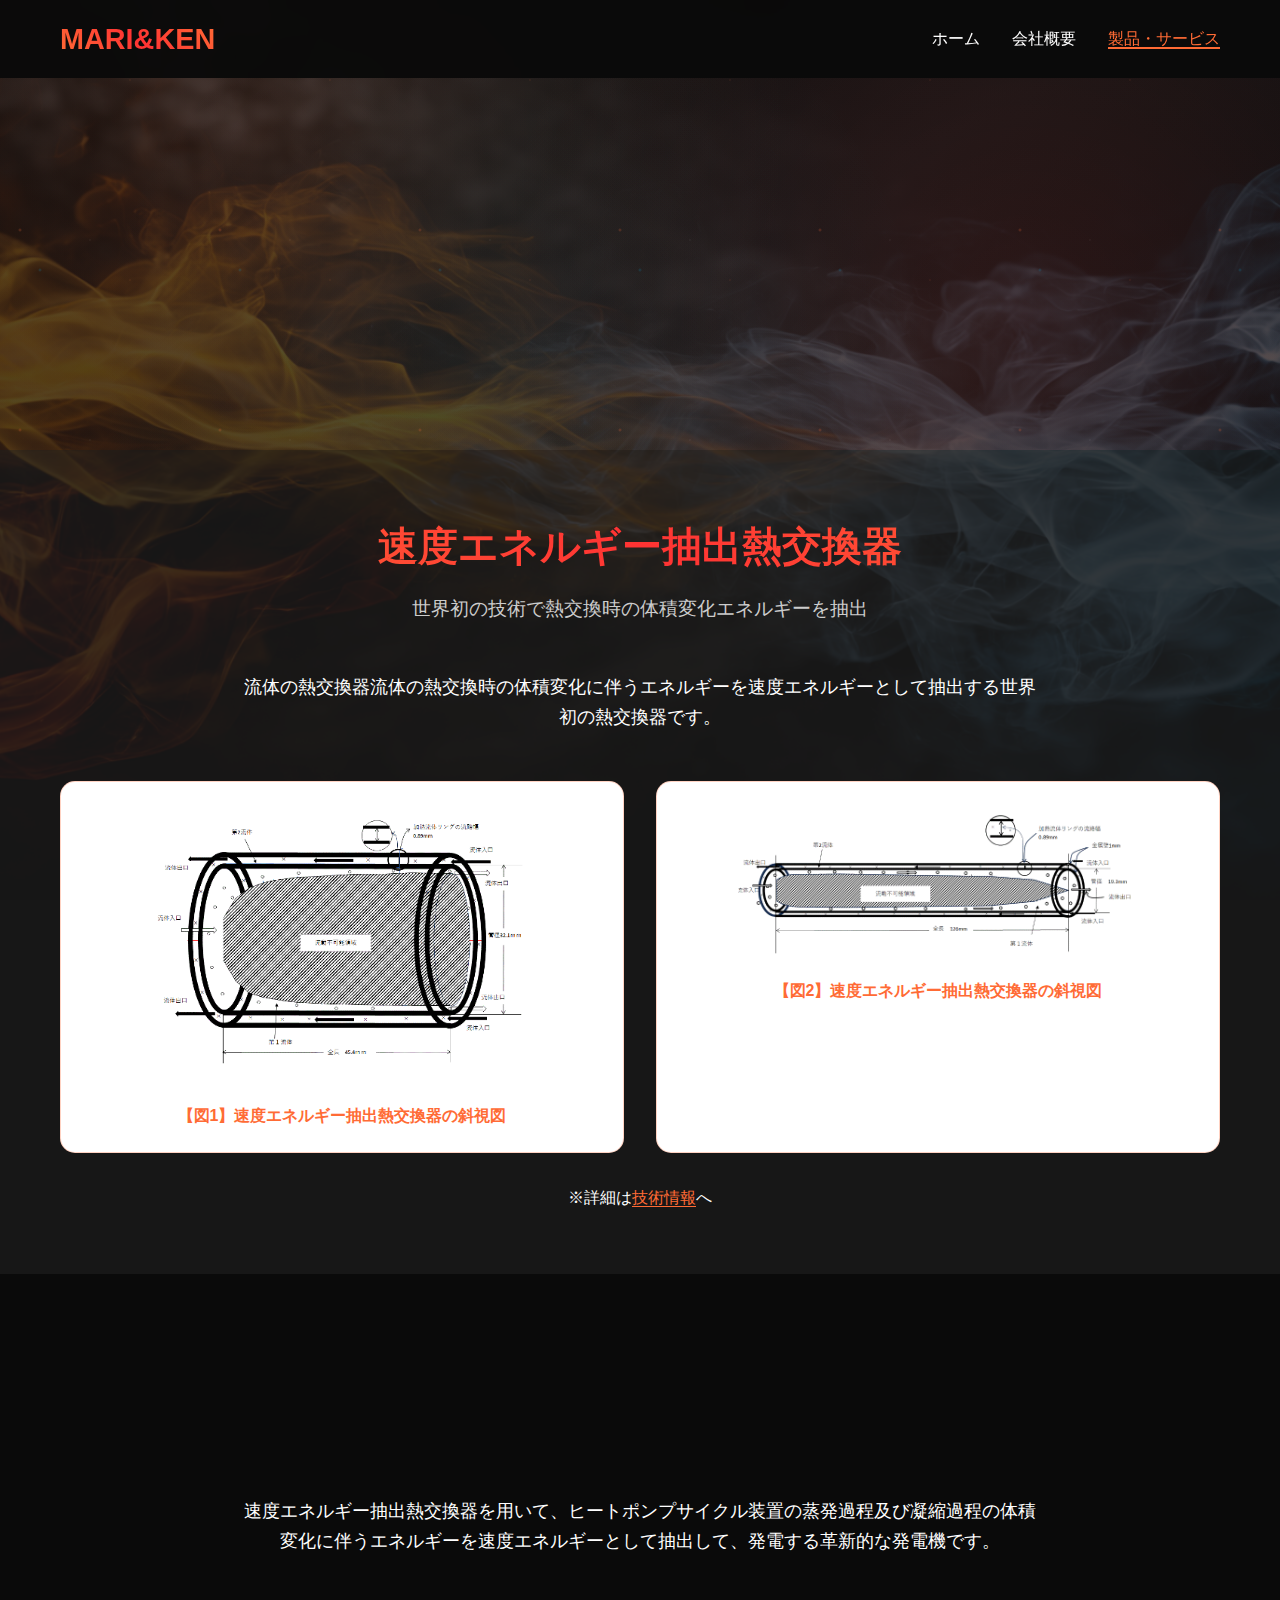
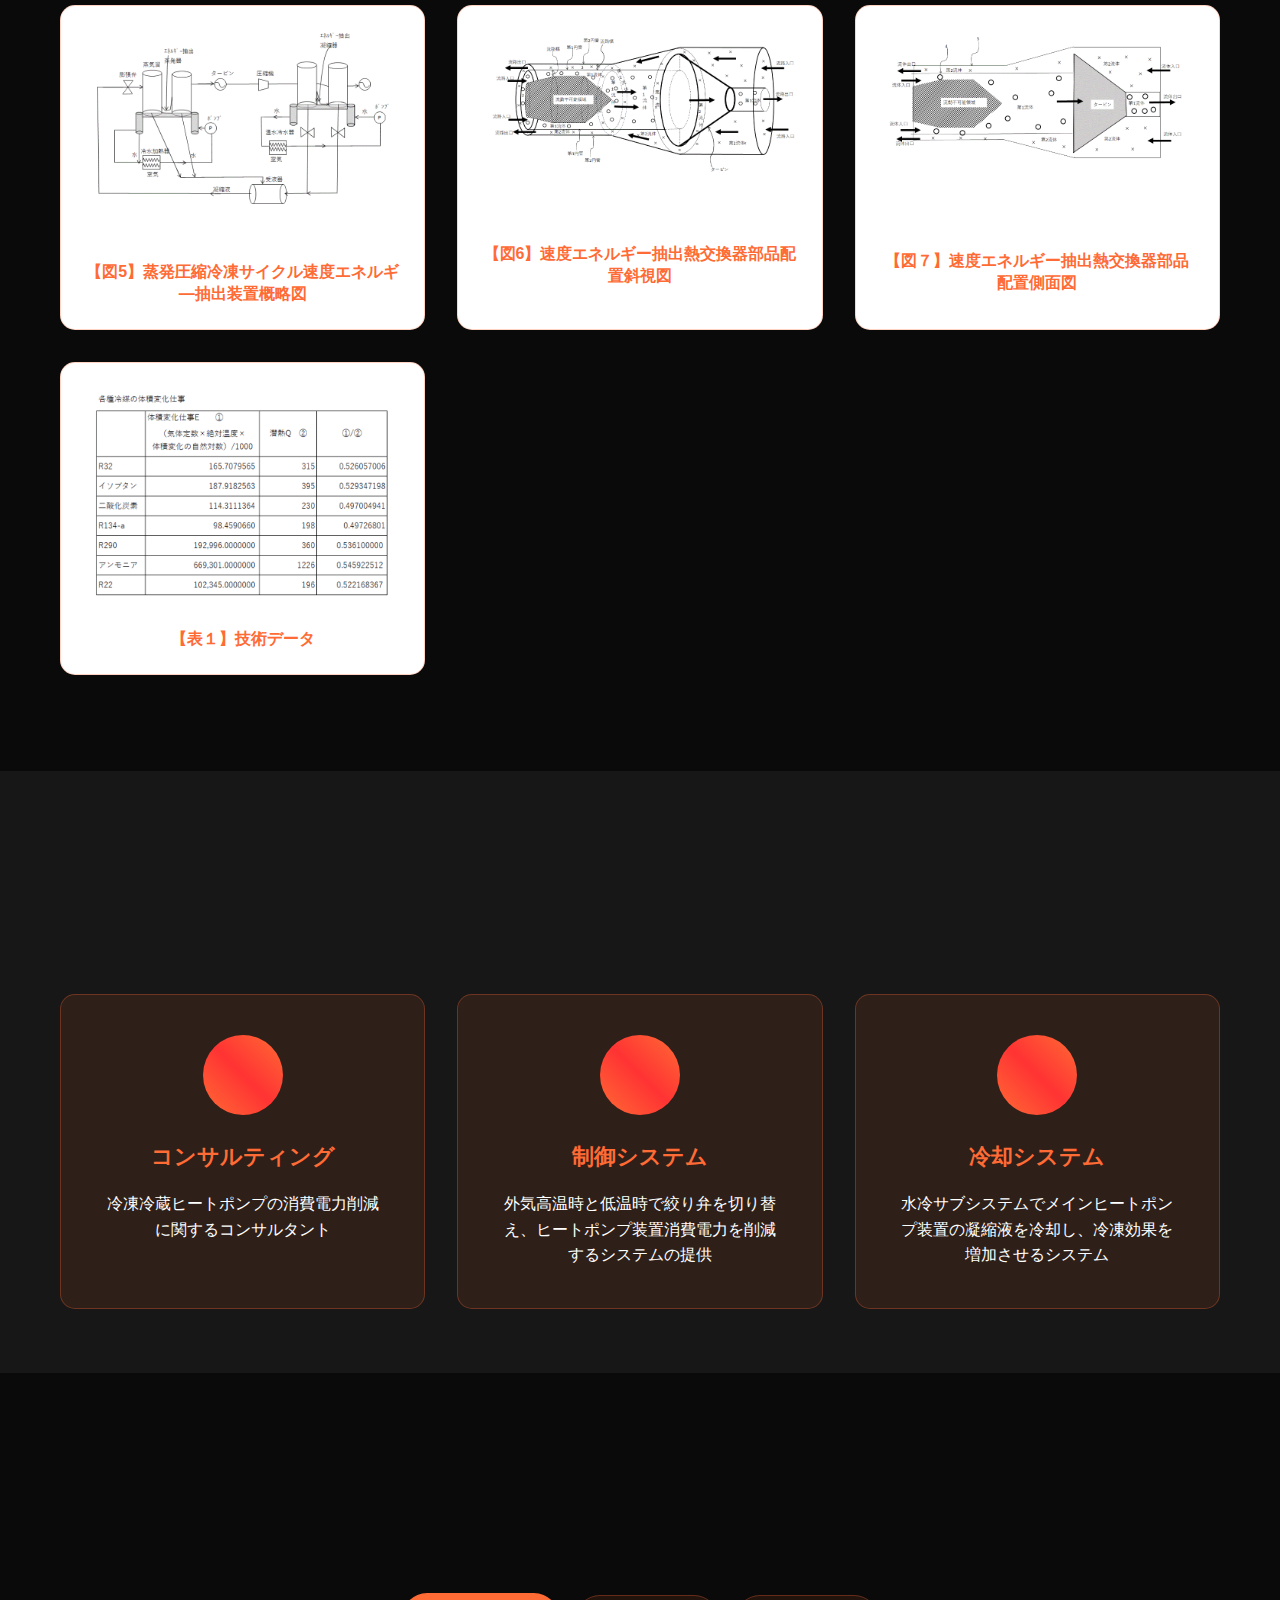
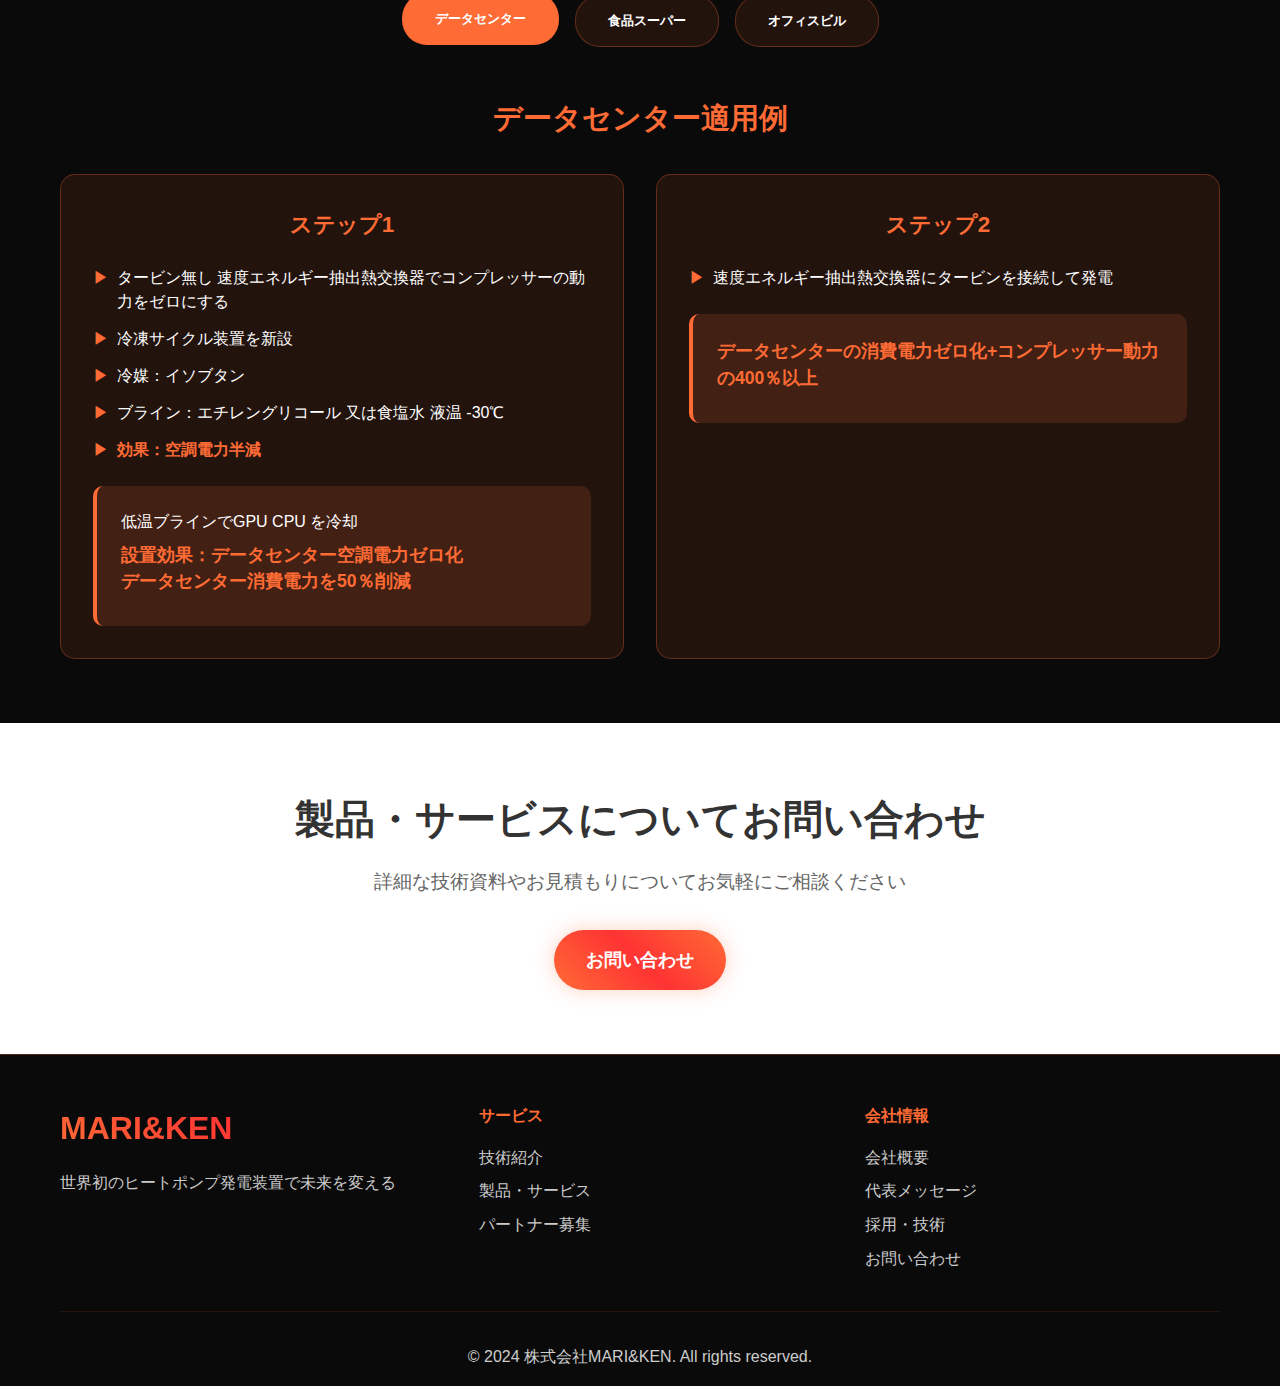
<file: products.html>
<!DOCTYPE html>
<html lang="ja">
  <head>
    <meta charset="UTF-8" />
    <meta name="viewport" content="width=device-width, initial-scale=1.0" />
    <title>商品・サービス | 株式会社MARI&KEN</title>
    <link rel="stylesheet" href="styles.css" />
  </head>
  <body>
    <!-- Navigation -->
    <nav class="navbar">
      <div class="nav-container">
        <div class="nav-logo">
          <a href="index.html"><span class="logo-text">MARI&KEN</span></a>
        </div>
        <ul class="nav-menu">
          <li class="nav-item">
            <a href="index.html" class="nav-link">ホーム</a>
          </li>
          <li class="nav-item">
            <a href="company.html" class="nav-link">会社概要</a>
          </li>
          <li class="nav-item">
            <a href="products.html" class="nav-link active">製品・サービス</a>
          </li>
        </ul>
        <div class="hamburger">
          <span class="bar"></span>
          <span class="bar"></span>
          <span class="bar"></span>
        </div>
      </div>
    </nav>

    <!-- Page Header -->
    <section class="page-header">
      <div class="hero-background">
        <div class="heat-effect"></div>
        <div class="particle-system"></div>
      </div>
      <div class="container">
        <h1 class="page-title">商品・サービス</h1>
        <p class="page-subtitle">
          世界初の技術による革新的なエネルギーソリューション
        </p>
      </div>
    </section>

    <!-- Speed Energy Extractor Section -->
    <section class="product-detail-section">
      <div class="container">
        <div class="section-header">
          <h2 class="section-title">速度エネルギー抽出熱交換器</h2>
          <p class="section-subtitle">
            世界初の技術で熱交換時の体積変化エネルギーを抽出
          </p>
        </div>
        <div class="product-detail-content">
          <div class="product-description">
            <p>
              流体の熱交換器流体の熱交換時の体積変化に伴うエネルギーを速度エネルギーとして抽出する世界初の熱交換器です。
            </p>
          </div>
          <div class="product-images-grid">
            <div class="product-image-item">
              <img
                src="img/図1速度エネルギー抽出熱交換器の斜視図.gif"
                alt="図1 速度エネルギー抽出熱交換器の斜視図"
              />
              <h4>【図1】速度エネルギー抽出熱交換器の斜視図</h4>
            </div>
            <div class="product-image-item">
              <img
                src="img/図2速度エネルギー抽出熱交換器の斜視図.gif"
                alt="図2 速度エネルギー抽出熱交換器の斜視図"
              />
              <h4>【図2】速度エネルギー抽出熱交換器の斜視図</h4>
            </div>
          </div>
          <div class="tech-link">
            <p>※詳細は<a href="technology.html">技術情報</a>へ</p>
          </div>
        </div>
      </div>
    </section>

    <!-- Heat Pump Generator Section -->
    <section class="product-detail-section alt-bg">
      <div class="container">
        <div class="section-header">
          <h2 class="section-title">ソーラーヒートポンプエンジン発電機</h2>
          <p class="section-subtitle">
            ヒートポンプサイクルの体積変化エネルギーで発電
          </p>
        </div>
        <div class="product-detail-content">
          <div class="product-description">
            <p>
              速度エネルギー抽出熱交換器を用いて、ヒートポンプサイクル装置の蒸発過程及び凝縮過程の体積変化に伴うエネルギーを速度エネルギーとして抽出して、発電する革新的な発電機です。
            </p>
          </div>
          <div class="product-images-grid">
            <div class="product-image-item">
              <img
                src="img/図5蒸発圧縮冷凍サイクル速度エネルギ―抽出装置概略図.gif"
                alt="図5 蒸発圧縮冷凍サイクル速度エネルギー抽出装置概略図"
              />
              <h4>【図5】蒸発圧縮冷凍サイクル速度エネルギ―抽出装置概略図</h4>
            </div>
            <div class="product-image-item">
              <img
                src="img/図6速度エネルギー抽出熱交換器部品配置斜視図.gif"
                alt="図6 速度エネルギー抽出熱交換器部品配置斜視図"
              />
              <h4>【図6】速度エネルギー抽出熱交換器部品配置斜視図</h4>
            </div>
            <div class="product-image-item">
              <img
                src="img/図７速度エネルギー抽出熱交換器部品配置側面図.gif"
                alt="図7 速度エネルギー抽出熱交換器部品配置側面図"
              />
              <h4>【図７】速度エネルギー抽出熱交換器部品配置側面図</h4>
            </div>
            <div class="product-image-item">
              <img src="img/表１.gif" alt="表1 技術データ" />
              <h4>【表１】技術データ</h4>
            </div>
          </div>
        </div>
      </div>
    </section>

    <!-- Services Section -->
    <section class="services-section">
      <div class="container">
        <div class="section-header">
          <h2 class="section-title">サービス内容</h2>
          <p class="section-subtitle">
            省エネルギー・発電に関する包括的なソリューション
          </p>
        </div>
        <div class="services-grid">
          <div class="service-card">
            <div class="service-icon">
              <div class="icon-consulting"></div>
            </div>
            <h3>コンサルティング</h3>
            <p>冷凍冷蔵ヒートポンプの消費電力削減に関するコンサルタント</p>
          </div>
          <div class="service-card">
            <div class="service-icon">
              <div class="icon-system"></div>
            </div>
            <h3>制御システム</h3>
            <p>
              外気高温時と低温時で絞り弁を切り替え、ヒートポンプ装置消費電力を削減するシステムの提供
            </p>
          </div>
          <div class="service-card">
            <div class="service-icon">
              <div class="icon-cooling"></div>
            </div>
            <h3>冷却システム</h3>
            <p>
              水冷サブシステムでメインヒートポンプ装置の凝縮液を冷却し、冷凍効果を増加させるシステム
            </p>
          </div>
        </div>
      </div>
    </section>

    <!-- Application Examples Section -->
    <section class="application-section">
      <div class="container">
        <div class="section-header">
          <h2 class="section-title">適用例</h2>
          <p class="section-subtitle">様々な施設での実装例とその効果</p>
        </div>
        <div class="application-tabs">
          <div class="tab-buttons">
            <button class="tab-button active" data-tab="datacenter">
              データセンター
            </button>
            <button class="tab-button" data-tab="supermarket">
              食品スーパー
            </button>
            <button class="tab-button" data-tab="office">オフィスビル</button>
          </div>

          <div class="tab-content active" id="datacenter">
            <div class="application-content">
              <h3>データセンター適用例</h3>
              <div class="steps-grid">
                <div class="step-card">
                  <h4>ステップ1</h4>
                  <ul>
                    <li>
                      タービン無し
                      速度エネルギー抽出熱交換器でコンプレッサーの動力をゼロにする
                    </li>
                    <li>冷凍サイクル装置を新設</li>
                    <li>冷媒：イソブタン</li>
                    <li>ブライン：エチレングリコール 又は食塩水 液温 -30℃</li>
                    <li><strong>効果：空調電力半減</strong></li>
                  </ul>
                  <div class="effect-highlight">
                    <p>低温ブラインでGPU CPU を冷却</p>
                    <p class="result">
                      設置効果：データセンター空調電力ゼロ化<br />
                      データセンター消費電力を50％削減
                    </p>
                  </div>
                </div>
                <div class="step-card">
                  <h4>ステップ2</h4>
                  <ul>
                    <li>速度エネルギー抽出熱交換器にタービンを接続して発電</li>
                  </ul>
                  <div class="effect-highlight">
                    <p class="result">
                      データセンターの消費電力ゼロ化+コンプレッサー動力の400％以上
                    </p>
                  </div>
                </div>
              </div>
            </div>
          </div>

          <div class="tab-content" id="supermarket">
            <div class="application-content">
              <h3>食品スーパー適用例</h3>
              <div class="steps-grid">
                <div class="step-card">
                  <h4>ステップ1</h4>
                  <ul>
                    <li>冷媒：イソブタン</li>
                    <li>
                      ブライン：エチレングリコール・食塩水の速度エネルギー抽出熱交換器付きヒートポンプサイクル装置を新設
                    </li>
                  </ul>
                  <div class="effect-highlight">
                    <p>
                      低温のブラインで既存の冷凍冷蔵庫・エアコンの受液器出口の凝縮液を冷却
                    </p>
                    <p class="result">消費電力を大幅削減（最低半減）</p>
                  </div>
                </div>
                <div class="step-card">
                  <h4>ステップ2</h4>
                  <ul>
                    <li>タービンを接続</li>
                  </ul>
                  <div class="effect-highlight">
                    <p class="result">
                      消費電力ゼロ化+余剰電力（コンプレッサー動力の400％）
                    </p>
                  </div>
                </div>
              </div>
            </div>
          </div>

          <div class="tab-content" id="office">
            <div class="application-content">
              <h3>オフィスビル適用例</h3>
              <div class="steps-grid">
                <div class="step-card">
                  <h4>ステップ1</h4>
                  <ul>
                    <li>冷媒：自然冷媒イソブタン</li>
                    <li>ブライン：低温対応</li>
                    <li>ヒートポンプ速度エネルギー抽出熱交換器装置の新設</li>
                  </ul>
                  <div class="effect-highlight">
                    <p>
                      受液器出口の凝縮液を低温ブラインで冷却して冷凍効果を増大
                    </p>
                    <p class="result">ヒートポンプ消費電力の半減</p>
                  </div>
                </div>
                <div class="step-card">
                  <h4>ステップ2</h4>
                  <ul>
                    <li>タービンを接続</li>
                  </ul>
                  <div class="effect-highlight">
                    <p class="result">
                      消費電力ゼロ化+コンプレッサー電力の400％の余剰電力
                    </p>
                  </div>
                </div>
              </div>
            </div>
          </div>
        </div>
      </div>
    </section>

    <!-- Contact CTA Section -->
    <section class="contact-cta">
      <div class="container">
        <div class="cta-content">
          <h2>製品・サービスについてお問い合わせ</h2>
          <p>詳細な技術資料やお見積もりについてお気軽にご相談ください</p>
          <a href="contact.html" class="cta-button primary">お問い合わせ</a>
        </div>
      </div>
    </section>

    <!-- Footer -->
    <footer class="footer">
      <div class="container">
        <div class="footer-content">
          <div class="footer-logo">
            <span class="logo-text">MARI&KEN</span>
            <p>世界初のヒートポンプ発電装置で未来を変える</p>
          </div>
          <div class="footer-links">
            <div class="footer-column">
              <h4>サービス</h4>
              <ul>
                <li><a href="technology.html">技術紹介</a></li>
                <li><a href="products.html">製品・サービス</a></li>
                <li><a href="partners.html">パートナー募集</a></li>
              </ul>
            </div>
            <div class="footer-column">
              <h4>会社情報</h4>
              <ul>
                <li><a href="company.html">会社概要</a></li>
                <li><a href="vision.html">代表メッセージ</a></li>
                <li><a href="recruitment.html">採用・技術</a></li>
                <li><a href="contact.html">お問い合わせ</a></li>
              </ul>
            </div>
          </div>
        </div>
        <div class="footer-bottom">
          <p>&copy; 2024 株式会社MARI&KEN. All rights reserved.</p>
        </div>
      </div>
    </footer>

    <script src="script.js"></script>
  </body>
</html>
</file>
<file: styles.css>
/* Reset and Base Styles */
* {
    margin: 0;
    padding: 0;
    box-sizing: border-box;
}

:root {
    --primary-black: #0a0a0a;
    --secondary-black: #1a1a1a;
    --accent-orange: #ff6b35;
    --accent-red: #ff3333;
    --accent-blue: #00bfff;
    --text-white: #ffffff;
    --text-gray: #cccccc;
    --text-light-gray: #999999;
    --gradient-heat: linear-gradient(45deg, #ff6b35, #ff3333, #ff6b35);
    --gradient-cool: linear-gradient(45deg, #00bfff, #0080ff, #00bfff);
    --font-main: 'Noto Sans JP', sans-serif;
    --shadow-glow: 0 0 20px rgba(255, 107, 53, 0.3);
    --shadow-cool-glow: 0 0 20px rgba(0, 191, 255, 0.3);
}

html {
    scroll-behavior: smooth;
}

body {
    font-family: var(--font-main);
    line-height: 1.6;
    color: var(--text-white);
    background: 
        var(--primary-black) url('img/main01.png') no-repeat center center fixed;
    background-size: cover;
    overflow-x: hidden;
}

.container {
    max-width: 1200px;
    margin: 0 auto;
    padding: 0 20px;
}

/* Navigation */
.navbar {
    position: fixed;
    top: 0;
    width: 100%;
    background: rgba(10, 10, 10, 0.95);
    backdrop-filter: blur(10px);
    z-index: 1000;
    padding: 1rem 0;
    transition: all 0.3s ease;
}

.nav-container {
    max-width: 1200px;
    margin: 0 auto;
    padding: 0 20px;
    display: flex;
    justify-content: space-between;
    align-items: center;
}

.logo-text {
    font-size: 1.8rem;
    font-weight: 700;
    background: var(--gradient-heat);
    -webkit-background-clip: text;
    -webkit-text-fill-color: transparent;
    background-clip: text;
}

.nav-menu {
    display: flex;
    list-style: none;
    gap: 2rem;
}

.nav-link {
    color: var(--text-white);
    text-decoration: none;
    font-weight: 500;
    transition: all 0.3s ease;
    position: relative;
}

.nav-link:hover {
    color: var(--accent-orange);
}

.nav-link::after {
    content: '';
    position: absolute;
    bottom: -5px;
    left: 0;
    width: 0;
    height: 2px;
    background: var(--gradient-heat);
    transition: width 0.3s ease;
}

.nav-link:hover::after {
    width: 100%;
}

.hamburger {
    display: none;
    flex-direction: column;
    cursor: pointer;
}

.bar {
    width: 25px;
    height: 3px;
    background: var(--text-white);
    margin: 3px 0;
    transition: 0.3s;
}

/* Hero Section */
.hero {
    height: 100vh;
    position: relative;
    display: flex;
    align-items: center;
    justify-content: center;
    overflow: hidden;
}

.hero-background {
    position: absolute;
    top: 0;
    left: 0;
    width: 100%;
    height: 100%;
    background: 
        linear-gradient(135deg, rgba(10, 10, 10, 0.7) 0%, rgba(26, 26, 26, 0.8) 50%, rgba(10, 10, 10, 0.7) 100%),
        url('img/main01.png');
    background-size: cover;
    background-position: center center;
    background-repeat: no-repeat;
    background-attachment: fixed;
}

.heat-effect {
    position: absolute;
    top: 0;
    left: 0;
    width: 100%;
    height: 100%;
    background: 
        radial-gradient(circle at 20% 30%, rgba(255, 107, 53, 0.1) 0%, transparent 50%),
        radial-gradient(circle at 80% 70%, rgba(255, 51, 51, 0.1) 0%, transparent 50%),
        radial-gradient(circle at 40% 80%, rgba(0, 191, 255, 0.05) 0%, transparent 50%);
    animation: heatPulse 4s ease-in-out infinite alternate;
}

@keyframes heatPulse {
    0% {
        opacity: 0.3;
        transform: scale(1);
    }
    100% {
        opacity: 0.6;
        transform: scale(1.1);
    }
}

.particle-system {
    position: absolute;
    top: 0;
    left: 0;
    width: 100%;
    height: 100%;
    background-image: 
        radial-gradient(2px 2px at 20px 30px, rgba(255, 107, 53, 0.3), transparent),
        radial-gradient(2px 2px at 40px 70px, rgba(0, 191, 255, 0.2), transparent),
        radial-gradient(1px 1px at 90px 40px, rgba(255, 255, 255, 0.1), transparent),
        radial-gradient(1px 1px at 130px 80px, rgba(255, 107, 53, 0.2), transparent);
    background-repeat: repeat;
    background-size: 200px 200px;
    animation: particleFloat 20s linear infinite;
}

@keyframes particleFloat {
    0% { transform: translate(0, 0); }
    100% { transform: translate(-200px, -200px); }
}

.hero-content {
    text-align: center;
    z-index: 2;
    max-width: 800px;
    padding: 0 20px;
}

.hero-title {
    font-size: 3.5rem;
    font-weight: 700;
    margin-bottom: 1rem;
    line-height: 1.2;
}

.title-main {
    display: block;
    background: var(--gradient-heat);
    -webkit-background-clip: text;
    -webkit-text-fill-color: transparent;
    background-clip: text;
}

.title-sub {
    display: block;
    color: var(--text-white);
}

.hero-subtitle {
    font-size: 1.5rem;
    color: var(--accent-orange);
    margin-bottom: 1rem;
    font-weight: 500;
}

.hero-description {
    font-size: 1.1rem;
    color: var(--text-gray);
    margin-bottom: 2rem;
    line-height: 1.7;
}

.hero-cta {
    display: flex;
    gap: 1rem;
    justify-content: center;
    flex-wrap: wrap;
}

.cta-button {
    display: inline-flex;
    align-items: center;
    padding: 1rem 2rem;
    border-radius: 50px;
    text-decoration: none;
    font-weight: 700;
    font-size: 1.1rem;
    transition: all 0.3s ease;
    position: relative;
    overflow: hidden;
}

.cta-button.primary {
    background: var(--gradient-heat);
    color: var(--text-white);
    box-shadow: var(--shadow-glow);
}

.cta-button.primary:hover {
    transform: translateY(-2px);
    box-shadow: 0 0 30px rgba(255, 107, 53, 0.5);
}

.cta-button.secondary {
    background: transparent;
    color: var(--text-white);
    border: 2px solid var(--accent-orange);
}

.cta-button.secondary:hover {
    background: var(--accent-orange);
    transform: translateY(-2px);
}

.scroll-indicator {
    position: absolute;
    bottom: 2rem;
    left: 50%;
    transform: translateX(-50%);
    display: flex;
    flex-direction: column;
    align-items: center;
    color: var(--text-gray);
    font-size: 0.9rem;
}

.scroll-arrow {
    width: 20px;
    height: 20px;
    border-right: 2px solid var(--accent-orange);
    border-bottom: 2px solid var(--accent-orange);
    transform: rotate(45deg);
    margin-top: 10px;
    animation: bounce 2s infinite;
}

@keyframes bounce {
    0%, 20%, 50%, 80%, 100% {
        transform: rotate(45deg) translateY(0);
    }
    40% {
        transform: rotate(45deg) translateY(-10px);
    }
    60% {
        transform: rotate(45deg) translateY(-5px);
    }
}

@keyframes iconPulse {
    0% {
        transform: scale(1);
        box-shadow: 0 0 0 0 rgba(255, 107, 53, 0.7);
    }
    50% {
        transform: scale(1.05);
        box-shadow: 0 0 20px 10px rgba(255, 107, 53, 0.3);
    }
    100% {
        transform: scale(1);
        box-shadow: 0 0 0 0 rgba(255, 107, 53, 0);
    }
}

/* Section Styles */
section {
    padding: 5rem 0;
}

/* Section CTA */
.section-cta {
    text-align: center;
    margin-top: 3rem;
    padding-top: 2rem;
    border-top: 1px solid rgba(255, 107, 53, 0.2);
}

.section-header {
    text-align: center;
    margin-bottom: 3rem;
}

.section-title {
    font-size: 2.5rem;
    font-weight: 700;
    margin-bottom: 1rem;
    background: var(--gradient-heat);
    -webkit-background-clip: text;
    -webkit-text-fill-color: transparent;
    background-clip: text;
}

.section-subtitle {
    font-size: 1.2rem;
    color: var(--text-gray);
}

/* Technology Section */
.technology {
    background: rgba(26, 26, 26, 0.85);
    position: relative;
}

.technology::before {
    content: '';
    position: absolute;
    top: 0;
    left: 0;
    width: 100%;
    height: 100%;
    background: radial-gradient(circle at 50% 50%, rgba(255, 107, 53, 0.05) 0%, transparent 70%);
}

.tech-grid {
    display: grid;
    grid-template-columns: repeat(auto-fit, minmax(300px, 1fr));
    gap: 2rem;
    margin-bottom: 3rem;
}

.tech-card {
    background: rgba(26, 26, 26, 0.8);
    padding: 2rem;
    border-radius: 15px;
    text-align: center;
    transition: all 0.4s ease;
    border: 1px solid rgba(255, 107, 53, 0.2);
    position: relative;
    overflow: hidden;
}

.tech-card::before {
    content: '';
    position: absolute;
    top: 0;
    left: -150%;
    width: 150%;
    height: 100%;
    background: linear-gradient(110deg, 
        transparent 0%, 
        transparent 30%,
        rgba(255, 107, 53, 0.2) 45%, 
        rgba(255, 107, 53, 0.5) 50%, 
        rgba(255, 51, 51, 0.4) 55%,
        rgba(255, 107, 53, 0.2) 70%,
        transparent 100%);
    transition: left 1s cubic-bezier(0.4, 0, 0.2, 1);
    z-index: 1;
    border-radius: 15px;
    backdrop-filter: blur(1px);
    box-shadow: inset 0 0 50px rgba(255, 107, 53, 0.1);
}

.tech-card.animate-bar::before {
    left: 150%;
}

.tech-card:hover {
    transform: translateY(-8px) scale(1.02);
    box-shadow: 
        var(--shadow-glow),
        0 15px 45px rgba(255, 107, 53, 0.25),
        0 0 25px rgba(255, 107, 53, 0.15);
    border-color: rgba(255, 107, 53, 0.7);
}

.tech-card:hover .tech-icon {
    transform: scale(1.1) rotate(5deg);
}

.tech-card:hover .icon-heat,
.tech-card:hover .icon-generator,
.tech-card:hover .icon-eco {
    animation: iconPulse 0.6s ease-in-out;
}

.tech-icon {
    width: 80px;
    height: 80px;
    margin: 0 auto 1rem;
    position: relative;
    transition: all 0.4s ease;
}

.icon-heat,
.icon-generator,
.icon-eco {
    width: 100%;
    height: 100%;
    border-radius: 50%;
    display: flex;
    align-items: center;
    justify-content: center;
    position: relative;
}

.icon-heat {
    background: var(--gradient-heat);
}

.icon-generator {
    background: var(--gradient-cool);
}

.icon-eco {
    background: linear-gradient(45deg, #4caf50, #8bc34a);
}

.tech-card h3 {
    font-size: 1.4rem;
    font-weight: 700;
    margin-bottom: 1rem;
    color: var(--text-white);
}

.tech-card p {
    color: var(--text-gray);
    line-height: 1.7;
}

.tech-principle {
    background: rgba(26, 26, 26, 0.5);
    padding: 2rem;
    border-radius: 15px;
    border: 1px solid rgba(255, 107, 53, 0.3);
}

.tech-principle h3 {
    font-size: 1.6rem;
    font-weight: 700;
    margin-bottom: 1rem;
    color: var(--accent-orange);
}

.tech-principle p {
    color: var(--text-gray);
    line-height: 1.7;
    margin-bottom: 2rem;
}

.tech-data {
    display: grid;
    grid-template-columns: repeat(auto-fit, minmax(200px, 1fr));
    gap: 2rem;
}

.data-item {
    text-align: center;
}

.data-value {
    display: block;
    font-size: 1.8rem;
    font-weight: 700;
    color: var(--accent-orange);
    margin-bottom: 0.5rem;
}

.data-label {
    color: var(--text-gray);
    font-size: 0.9rem;
}

/* Products Section */
.products {
    background: rgba(10, 10, 10, 0.8);
}

.product-grid {
    display: grid;
    grid-template-columns: repeat(auto-fit, minmax(350px, 1fr));
    gap: 2rem;
}

.product-card {
    background: var(--secondary-black);
    border-radius: 15px;
    overflow: hidden;
    transition: all 0.4s ease;
    border: 1px solid rgba(255, 107, 53, 0.2);
    position: relative;
}

/* 画像がある製品カードの背景を白に */
.product-card.has-image {
    background: white;
    border: 1px solid rgba(255, 107, 53, 0.3);
}

.product-card.has-image .product-content {
    background: white;
}

.product-card.has-image .product-content h3 {
    color: var(--accent-orange);
}

.product-card.has-image .product-content p {
    color: #666;
}

.product-card.has-image .product-features li {
    color: #333;
}

.product-card::before {
    content: '';
    position: absolute;
    top: 0;
    left: -150%;
    width: 150%;
    height: 100%;
    background: linear-gradient(110deg, 
        transparent 0%, 
        transparent 30%,
        rgba(255, 107, 53, 0.25) 45%, 
        rgba(255, 107, 53, 0.6) 50%, 
        rgba(255, 51, 51, 0.45) 55%,
        rgba(255, 107, 53, 0.25) 70%,
        transparent 100%);
    transition: left 1s cubic-bezier(0.4, 0, 0.2, 1);
    z-index: 2;
    border-radius: 15px;
    backdrop-filter: blur(1px);
    box-shadow: inset 0 0 50px rgba(255, 107, 53, 0.15);
}

.product-card.animate-bar::before {
    left: 150%;
}

.product-card:hover {
    transform: translateY(-8px);
    box-shadow: 
        var(--shadow-glow),
        0 10px 40px rgba(255, 107, 53, 0.2),
        0 0 20px rgba(255, 107, 53, 0.1);
    border-color: rgba(255, 107, 53, 0.6);
}

.product-image {
    height: 200px;
    overflow: hidden;
    position: relative;
    border-radius: 15px 15px 0 0;
}

.product-image img {
    width: 100%;
    height: 100%;
    object-fit: cover;
    transition: all 0.4s ease;
    filter: brightness(0.9) contrast(1.1);
}

.product-card:hover .product-image img {
    transform: scale(1.05);
    filter: brightness(1.1) contrast(1.2);
}

.product-content {
    padding: 2rem;
}

.product-content h3 {
    font-size: 1.4rem;
    font-weight: 700;
    margin-bottom: 1rem;
    color: var(--accent-orange);
}

.product-content p {
    color: var(--text-gray);
    margin-bottom: 1.5rem;
    line-height: 1.7;
}

.product-features {
    list-style: none;
}

.product-features li {
    color: var(--text-gray);
    margin-bottom: 0.5rem;
    position: relative;
    padding-left: 1.5rem;
}

.product-features li::before {
    content: '✓';
    position: absolute;
    left: 0;
    color: var(--accent-orange);
    font-weight: bold;
}

/* About Section */
.about {
    background: rgba(26, 26, 26, 0.85);
}

.about-content {
    display: grid;
    grid-template-columns: 1fr 2fr;
    gap: 3rem;
    align-items: start;
}

.mission-vision {
    display: flex;
    flex-direction: column;
    gap: 2rem;
}

.mission,
.vision {
    background: rgba(26, 26, 26, 0.8);
    padding: 2rem;
    border-radius: 15px;
    border: 1px solid rgba(255, 107, 53, 0.3);
    text-align: center;
}

.mission h3,
.vision h3 {
    font-size: 1.4rem;
    font-weight: 700;
    margin-bottom: 1rem;
    color: var(--accent-orange);
}

.mission p,
.vision p {
    color: var(--text-white);
    font-size: 1.1rem;
    line-height: 1.6;
    font-weight: 500;
}

.company-info {
    background: rgba(26, 26, 26, 0.8);
    padding: 2rem;
    border-radius: 15px;
    border: 1px solid rgba(255, 107, 53, 0.3);
}

.company-info h3 {
    font-size: 1.6rem;
    font-weight: 700;
    margin-bottom: 2rem;
    color: var(--accent-orange);
}

.info-grid {
    display: grid;
    gap: 1rem;
}

.info-item {
    display: grid;
    grid-template-columns: 150px 1fr;
    gap: 1rem;
    padding: 0.5rem 0;
    border-bottom: 1px solid rgba(255, 107, 53, 0.1);
}

.info-label {
    color: var(--text-gray);
    font-weight: 500;
}

.info-value {
    color: var(--text-white);
    font-weight: 500;
}

/* Vision Message Section */
.vision-message {
    background: rgba(26, 26, 26, 0.9);
    position: relative;
    padding: 6rem 0;
    overflow: hidden;
}

.vision-content {
    display: grid;
    grid-template-columns: 1.2fr 1fr;
    gap: 4rem;
    align-items: center;
    min-height: 60vh;
}

.representative-message {
    position: relative;
}

.vision-title {
    font-size: 2.8rem;
    font-weight: 700;
    margin-bottom: 2rem;
    background: linear-gradient(45deg, var(--accent-orange), var(--accent-red));
    -webkit-background-clip: text;
    -webkit-text-fill-color: transparent;
    background-clip: text;
    line-height: 1.3;
}

.message-content {
    background: rgba(26, 26, 26, 0.6);
    padding: 3rem;
    border-radius: 20px;
    border: 1px solid rgba(255, 107, 53, 0.3);
    backdrop-filter: blur(10px);
    position: relative;
}

.message-content::before {
    content: '';
    position: absolute;
    top: -2px;
    left: -2px;
    right: -2px;
    bottom: -2px;
    background: linear-gradient(45deg, var(--accent-orange), var(--accent-red), var(--accent-orange));
    border-radius: 20px;
    z-index: -1;
    opacity: 0.3;
    filter: blur(6px);
}

.message-text {
    font-size: 1.2rem;
    line-height: 1.8;
    color: var(--text-white);
    margin-bottom: 2rem;
    font-weight: 400;
}

.signature {
    display: flex;
    flex-direction: column;
    align-items: flex-end;
    margin-top: 3rem;
    padding-top: 2rem;
    border-top: 1px solid rgba(255, 107, 53, 0.3);
}

.signature-title {
    font-size: 0.9rem;
    color: var(--text-gray);
    margin-bottom: 0.5rem;
}

.signature-name {
    font-size: 1.4rem;
    font-weight: 700;
    color: var(--accent-orange);
}

.vision-stats {
    display: flex;
    flex-direction: column;
    gap: 2rem;
}

.vision-item {
    display: flex;
    align-items: center;
    gap: 2rem;
    padding: 2rem;
    background: rgba(26, 26, 26, 0.7);
    border-radius: 15px;
    border: 1px solid rgba(255, 107, 53, 0.2);
    transition: all 0.4s ease;
    position: relative;
    overflow: hidden;
}

.vision-item::before {
    content: '';
    position: absolute;
    top: 0;
    left: -100%;
    width: 100%;
    height: 100%;
    background: linear-gradient(90deg, 
        transparent 0%, 
        rgba(255, 107, 53, 0.1) 50%, 
        transparent 100%);
    transition: left 0.6s ease;
}

.vision-item:hover::before {
    left: 100%;
}

.vision-item:hover {
    transform: translateX(10px);
    border-color: var(--accent-orange);
    box-shadow: 0 0 30px rgba(255, 107, 53, 0.3);
}

.vision-icon {
    width: 60px;
    height: 60px;
    border-radius: 50%;
    display: flex;
    align-items: center;
    justify-content: center;
    flex-shrink: 0;
}

.icon-target {
    width: 100%;
    height: 100%;
    background: linear-gradient(45deg, var(--accent-orange), var(--accent-red));
    border-radius: 50%;
    position: relative;
}

.icon-earth {
    width: 100%;
    height: 100%;
    background: linear-gradient(45deg, #4caf50, #8bc34a);
    border-radius: 50%;
    position: relative;
}

.icon-innovation {
    width: 100%;
    height: 100%;
    background: var(--gradient-cool);
    border-radius: 50%;
    position: relative;
}

.vision-text h3 {
    font-size: 1.1rem;
    color: var(--text-gray);
    margin-bottom: 0.5rem;
    font-weight: 500;
}

.vision-number {
    font-size: 2.2rem;
    font-weight: 700;
    color: var(--accent-orange);
    display: block;
    line-height: 1.2;
}

.vision-text p {
    font-size: 0.9rem;
    color: var(--text-gray);
    margin-top: 0.5rem;
}

.vision-background-effect {
    position: absolute;
    top: 0;
    left: 0;
    width: 100%;
    height: 100%;
    background: 
        radial-gradient(circle at 80% 20%, rgba(255, 107, 53, 0.1) 0%, transparent 50%),
        radial-gradient(circle at 20% 80%, rgba(255, 51, 51, 0.05) 0%, transparent 50%);
    pointer-events: none;
    z-index: 0;
}

/* Recruitment & Data Section */
.recruitment-data {
    background: rgba(10, 10, 10, 0.85);
    position: relative;
    overflow: hidden;
}

.recruitment-content {
    display: grid;
    grid-template-columns: 1fr 1fr;
    gap: 4rem;
    margin-top: 3rem;
}

.recruitment-info h3,
.technical-data h3 {
    font-size: 1.8rem;
    font-weight: 700;
    color: var(--accent-orange);
    margin-bottom: 2rem;
    position: relative;
}

.recruitment-info h3::after,
.technical-data h3::after {
    content: '';
    position: absolute;
    bottom: -5px;
    left: 0;
    width: 50px;
    height: 3px;
    background: var(--gradient-heat);
    border-radius: 2px;
}

.job-list {
    display: flex;
    flex-direction: column;
    gap: 1.5rem;
    margin-bottom: 3rem;
}

.job-item {
    display: flex;
    align-items: center;
    gap: 1.5rem;
    padding: 1.5rem;
    background: rgba(26, 26, 26, 0.6);
    border-radius: 12px;
    border: 1px solid rgba(0, 191, 255, 0.2);
    transition: all 0.4s ease;
    position: relative;
    overflow: hidden;
}

.job-item::before {
    content: '';
    position: absolute;
    top: 0;
    left: -100%;
    width: 100%;
    height: 100%;
    background: linear-gradient(90deg, 
        transparent 0%, 
        rgba(0, 191, 255, 0.1) 50%, 
        transparent 100%);
    transition: left 0.6s ease;
}

.job-item:hover::before {
    left: 100%;
}

.job-item:hover {
    transform: translateY(-3px);
    border-color: var(--accent-blue);
    box-shadow: 0 0 20px rgba(0, 191, 255, 0.3);
}

.job-icon {
    width: 50px;
    height: 50px;
    border-radius: 8px;
    display: flex;
    align-items: center;
    justify-content: center;
    flex-shrink: 0;
}

.icon-tech {
    width: 100%;
    height: 100%;
    background: var(--gradient-cool);
    border-radius: 8px;
}

.icon-finance {
    width: 100%;
    height: 100%;
    background: linear-gradient(45deg, #ffc107, #ff9800);
    border-radius: 8px;
}

.icon-engineer {
    width: 100%;
    height: 100%;
    background: var(--gradient-heat);
    border-radius: 8px;
}

.job-details h4 {
    font-size: 1.2rem;
    font-weight: 700;
    color: var(--text-white);
    margin-bottom: 0.5rem;
}

.job-details p {
    font-size: 0.95rem;
    color: var(--text-gray);
    line-height: 1.5;
}

.apply-info {
    padding: 1.5rem;
    background: rgba(26, 26, 26, 0.4);
    border-radius: 10px;
    border: 1px solid rgba(0, 191, 255, 0.3);
}

.apply-info p {
    color: var(--text-gray);
    font-size: 0.95rem;
    text-align: center;
}

.data-grid {
    display: grid;
    grid-template-columns: repeat(2, 1fr);
    gap: 1.5rem;
}

.data-point {
    padding: 2rem 1.5rem;
    background: rgba(26, 26, 26, 0.6);
    border-radius: 12px;
    border: 1px solid rgba(255, 107, 53, 0.2);
    text-align: center;
    transition: all 0.4s ease;
    position: relative;
    overflow: hidden;
}

.data-point::before {
    content: '';
    position: absolute;
    top: 0;
    left: -100%;
    width: 100%;
    height: 100%;
    background: linear-gradient(90deg, 
        transparent 0%, 
        rgba(255, 107, 53, 0.1) 50%, 
        transparent 100%);
    transition: left 0.6s ease;
}

.data-point:hover::before {
    left: 100%;
}

.data-point:hover {
    transform: translateY(-5px) scale(1.02);
    border-color: var(--accent-orange);
    box-shadow: 0 0 25px rgba(255, 107, 53, 0.3);
}

.data-label {
    font-size: 0.9rem;
    color: var(--text-gray);
    margin-bottom: 1rem;
    font-weight: 500;
}

.data-value {
    font-size: 1.1rem;
    color: var(--text-white);
    font-weight: 600;
    line-height: 1.4;
}

.highlight {
    color: var(--accent-orange);
    font-weight: 700;
    font-size: 1.2em;
}

.recruitment-particles {
    position: absolute;
    top: 0;
    left: 0;
    width: 100%;
    height: 100%;
    background: 
        radial-gradient(circle at 20% 30%, rgba(0, 191, 255, 0.05) 0%, transparent 50%),
        radial-gradient(circle at 80% 70%, rgba(255, 107, 53, 0.05) 0%, transparent 50%);
    pointer-events: none;
    z-index: 0;
}

/* Partners Section */
.partners {
    background: rgba(10, 10, 10, 0.8);
}

.partner-grid {
    display: grid;
    grid-template-columns: repeat(auto-fit, minmax(300px, 1fr));
    gap: 2rem;
    margin-bottom: 3rem;
}

.partner-card {
    background: var(--secondary-black);
    padding: 2rem;
    border-radius: 15px;
    text-align: center;
    border: 1px solid rgba(255, 107, 53, 0.3);
    transition: all 0.4s ease;
    position: relative;
    overflow: hidden;
}

.partner-card::before {
    content: '';
    position: absolute;
    top: 0;
    left: -150%;
    width: 150%;
    height: 100%;
    background: linear-gradient(110deg, 
        transparent 0%, 
        transparent 30%,
        rgba(0, 191, 255, 0.2) 45%, 
        rgba(0, 191, 255, 0.4) 50%, 
        rgba(0, 128, 255, 0.3) 55%,
        rgba(0, 191, 255, 0.2) 70%,
        transparent 100%);
    transition: left 1s cubic-bezier(0.4, 0, 0.2, 1);
    z-index: 1;
    border-radius: 15px;
    backdrop-filter: blur(1px);
    box-shadow: inset 0 0 50px rgba(0, 191, 255, 0.1);
}

.partner-card.animate-bar::before {
    left: 150%;
}

.partner-card:hover {
    transform: translateY(-8px) scale(1.02);
    box-shadow: 
        var(--shadow-glow),
        0 12px 40px rgba(0, 191, 255, 0.2),
        0 0 20px rgba(0, 191, 255, 0.1);
    border-color: rgba(0, 191, 255, 0.6);
}

.partner-card:hover h3 {
    color: var(--accent-blue);
    transform: scale(1.05);
}

.partner-card h3 {
    font-size: 1.4rem;
    font-weight: 700;
    margin-bottom: 1rem;
    color: var(--accent-orange);
    transition: all 0.4s ease;
}

.partner-card p {
    color: var(--text-gray);
    line-height: 1.7;
}

.partner-cta {
    text-align: center;
    padding: 2rem;
    background: rgba(26, 26, 26, 0.8);
    border-radius: 15px;
    border: 1px solid rgba(255, 107, 53, 0.3);
}

.partner-cta p {
    font-size: 1.2rem;
    color: var(--text-white);
    margin-bottom: 1.5rem;
}

/* Contact Section */
.contact {
    background: rgba(26, 26, 26, 0.85);
}

.contact-content {
    display: grid;
    grid-template-columns: 2fr 1fr;
    gap: 3rem;
}

.contact-form {
    background: white;
    padding: 2rem;
    border-radius: 15px;
    border: 1px solid rgba(255, 107, 53, 0.3);
}

.form-group {
    margin-bottom: 2rem;
}

.form-group label {
    display: block;
    color: #333;
    font-weight: 500;
    margin-bottom: 0.5rem;
}

.required {
    color: var(--accent-red);
}

.form-group input,
.form-group textarea {
    width: 100%;
    padding: 1rem;
    background: white;
    border: 1px solid rgba(255, 107, 53, 0.3);
    border-radius: 8px;
    color: #333;
    font-family: var(--font-main);
    transition: border-color 0.3s ease;
}

.form-group input:focus,
.form-group textarea:focus {
    outline: none;
    border-color: var(--accent-orange);
    box-shadow: 0 0 10px rgba(255, 107, 53, 0.3);
}

.submit-button {
    background: var(--gradient-heat);
    color: var(--text-white);
    border: none;
    padding: 1rem 3rem;
    border-radius: 50px;
    font-weight: 700;
    font-size: 1.1rem;
    cursor: pointer;
    display: flex;
    align-items: center;
    justify-content: center;
    gap: 0.5rem;
    width: 100%;
    transition: all 0.3s ease;
}

.submit-button:hover {
    transform: translateY(-2px);
    box-shadow: var(--shadow-glow);
}

.arrow {
    font-size: 1.2rem;
}

.contact-info {
    background: white;
    padding: 2rem;
    border-radius: 15px;
    border: 1px solid rgba(255, 107, 53, 0.3);
}

.contact-info h3 {
    font-size: 1.4rem;
    font-weight: 700;
    margin-bottom: 1.5rem;
    color: var(--accent-orange);
}

.contact-detail {
    display: flex;
    justify-content: space-between;
    margin-bottom: 1rem;
    padding: 0.5rem 0;
    border-bottom: 1px solid rgba(255, 107, 53, 0.1);
}

.contact-label {
    color: #333;
    font-weight: 500;
}

.contact-value {
    color: #333;
    font-weight: 500;
}

.sns-links {
    margin-top: 2rem;
}

.sns-links h4 {
    color: var(--accent-orange);
    margin-bottom: 1rem;
}

.sns-icons {
    display: flex;
    gap: 1rem;
}

.sns-link {
    color: #333;
    text-decoration: none;
    padding: 0.5rem 1rem;
    border: 1px solid rgba(255, 107, 53, 0.3);
    border-radius: 20px;
    transition: all 0.3s ease;
}

.sns-link:hover {
    color: var(--accent-orange);
    border-color: var(--accent-orange);
}

/* Footer */
.footer {
    background: rgba(10, 10, 10, 0.9);
    padding: 3rem 0 1rem;
    border-top: 1px solid rgba(255, 107, 53, 0.3);
}

.footer-content {
    display: grid;
    grid-template-columns: 1fr 2fr;
    gap: 3rem;
    margin-bottom: 2rem;
}

.footer-logo .logo-text {
    font-size: 2rem;
    margin-bottom: 1rem;
    display: block;
}

.footer-logo p {
    color: var(--text-gray);
    line-height: 1.6;
}

.footer-links {
    display: grid;
    grid-template-columns: repeat(auto-fit, minmax(200px, 1fr));
    gap: 2rem;
}

.footer-column h4 {
    color: var(--accent-orange);
    font-weight: 700;
    margin-bottom: 1rem;
}

.footer-column ul {
    list-style: none;
}

.footer-column li {
    margin-bottom: 0.5rem;
}

.footer-column a {
    color: var(--text-gray);
    text-decoration: none;
    transition: color 0.3s ease;
}

.footer-column a:hover {
    color: var(--accent-orange);
}

.footer-bottom {
    text-align: center;
    padding-top: 2rem;
    border-top: 1px solid rgba(255, 107, 53, 0.1);
}

.footer-bottom p {
    color: var(--text-gray);
}

/* Responsive Design */
@media (max-width: 768px) {
    .hero-background {
        /* モバイルデバイスでは固定背景を無効化してパフォーマンスを向上 */
        background-attachment: scroll;
    }

    .nav-menu {
        position: fixed;
        left: -100%;
        top: 70px;
        flex-direction: column;
        background-color: rgba(10, 10, 10, 0.95);
        width: 100%;
        text-align: center;
        transition: 0.3s;
        box-shadow: 0 10px 27px rgba(0, 0, 0, 0.05);
        padding: 2rem 0;
    }

    .nav-menu.active {
        left: 0;
    }

    .hamburger {
        display: flex;
    }

    .hamburger.active .bar:nth-child(2) {
        opacity: 0;
    }

    .hamburger.active .bar:nth-child(1) {
        transform: translateY(8px) rotate(45deg);
    }

    .hamburger.active .bar:nth-child(3) {
        transform: translateY(-8px) rotate(-45deg);
    }

    .hero-title {
        font-size: 2.5rem;
    }

    .hero-subtitle {
        font-size: 1.2rem;
    }

    .hero-description {
        font-size: 1rem;
    }

    .hero-cta {
        flex-direction: column;
        align-items: center;
    }

    .cta-button {
        width: 100%;
        max-width: 300px;
        justify-content: center;
    }

    .section-title {
        font-size: 2rem;
    }

    .tech-grid {
        grid-template-columns: 1fr;
    }

    .product-grid {
        grid-template-columns: 1fr;
    }

    .about-content {
        grid-template-columns: 1fr;
        gap: 2rem;
    }

    .contact-content {
        grid-template-columns: 1fr;
        gap: 2rem;
    }

    .footer-content {
        grid-template-columns: 1fr;
        gap: 2rem;
    }

    .info-item {
        grid-template-columns: 1fr;
        gap: 0.5rem;
    }

    .contact-detail {
        flex-direction: column;
        gap: 0.5rem;
    }

    section {
        padding: 3rem 0;
    }

    .vision-content {
        grid-template-columns: 1fr;
        gap: 3rem;
        min-height: auto;
    }

    .vision-title {
        font-size: 2.2rem;
    }

    .message-content {
        padding: 2rem;
    }

    .recruitment-content {
        grid-template-columns: 1fr;
        gap: 3rem;
    }

    .data-grid {
        grid-template-columns: 1fr;
    }

    .vision-item {
        flex-direction: column;
        text-align: center;
        gap: 1rem;
    }

    .job-item {
        flex-direction: column;
        text-align: center;
        gap: 1rem;
    }
}

@media (max-width: 480px) {
    .hero-title {
        font-size: 2rem;
    }

    .section-title {
        font-size: 1.8rem;
    }

    .tech-card,
    .product-card,
    .partner-card {
        margin: 0 10px;
    }

    .container {
        padding: 0 15px;
    }
}

/* Page Header */
.page-header {
    position: relative;
    min-height: 50vh;
    display: flex;
    align-items: center;
    justify-content: center;
    text-align: center;
    overflow: hidden;
}

.page-title {
    font-size: 3.5rem;
    font-weight: 700;
    color: var(--text-white);
    margin-bottom: 1rem;
    text-shadow: 2px 2px 4px rgba(0, 0, 0, 0.3);
}

.page-subtitle {
    font-size: 1.2rem;
    color: var(--text-gray);
    max-width: 600px;
    margin: 0 auto;
}

/* Company Details */
.company-details {
    padding: 4rem 0;
    background: rgba(26, 26, 26, 0.85);
}

.company-info-grid {
    display: grid;
    grid-template-columns: 2fr 1fr;
    gap: 3rem;
    margin-top: 3rem;
}

.company-overview h3 {
    font-size: 1.8rem;
    font-weight: 700;
    color: var(--accent-orange);
    margin-bottom: 2rem;
}

.info-table {
    background: rgba(255, 107, 53, 0.1);
    border-radius: 15px;
    padding: 2rem;
    border: 1px solid rgba(255, 107, 53, 0.3);
}

.info-row {
    display: flex;
    justify-content: space-between;
    align-items: center;
    padding: 1rem 0;
    border-bottom: 1px solid rgba(255, 107, 53, 0.2);
}

.info-row:last-child {
    border-bottom: none;
}

.info-label {
    font-weight: 600;
    color: var(--text-gray);
    min-width: 120px;
}

.info-value {
    color: var(--text-white);
    font-weight: 500;
}

.company-image {
    display: flex;
    align-items: center;
    justify-content: center;
}

.company-image img {
    width: 100%;
    max-width: 400px;
    border-radius: 15px;
    box-shadow: var(--shadow-glow);
}

/* Philosophy Section */
.philosophy {
    padding: 4rem 0;
    background: rgba(10, 10, 10, 0.9);
}

.philosophy-grid {
    display: grid;
    grid-template-columns: 1fr 1fr;
    gap: 3rem;
    margin-top: 3rem;
}

.philosophy-item {
    background: rgba(255, 107, 53, 0.1);
    padding: 2.5rem;
    border-radius: 15px;
    border: 1px solid rgba(255, 107, 53, 0.3);
    text-align: center;
}

.philosophy-item h3 {
    font-size: 1.6rem;
    font-weight: 700;
    color: var(--accent-orange);
    margin-bottom: 1.5rem;
}

.philosophy-item p {
    color: var(--text-white);
    line-height: 1.7;
    font-size: 1.1rem;
}

/* Business Overview */
.business-overview {
    padding: 4rem 0;
    background: rgba(26, 26, 26, 0.85);
}

.business-grid {
    display: grid;
    grid-template-columns: repeat(auto-fit, minmax(300px, 1fr));
    gap: 2rem;
    margin-top: 3rem;
}

.business-card {
    background: rgba(255, 107, 53, 0.1);
    padding: 2rem;
    border-radius: 15px;
    border: 1px solid rgba(255, 107, 53, 0.3);
    text-align: center;
    transition: all 0.3s ease;
}

.business-card:hover {
    transform: translateY(-5px);
    box-shadow: var(--shadow-glow);
}

.business-icon {
    width: 80px;
    height: 80px;
    margin: 0 auto 1.5rem;
    display: flex;
    align-items: center;
    justify-content: center;
}

.business-card h3 {
    font-size: 1.4rem;
    font-weight: 700;
    color: var(--accent-orange);
    margin-bottom: 0.5rem;
}

.business-card p {
    color: var(--text-gray);
    font-size: 1rem;
}

/* CEO Message */
.ceo-message {
    padding: 4rem 0;
    background: rgba(10, 10, 10, 0.9);
}

.ceo-message-content {
    display: grid;
    grid-template-columns: 1fr 2fr;
    gap: 3rem;
    margin-top: 3rem;
}

.message-image {
    display: flex;
    justify-content: center;
    align-items: flex-start;
}

.message-image img {
    width: 100%;
    max-width: 300px;
    border-radius: 15px;
    box-shadow: var(--shadow-glow);
}

.ceo-message-text {
    background: rgba(255, 107, 53, 0.1);
    padding: 2.5rem;
    border-radius: 15px;
    border: 1px solid rgba(255, 107, 53, 0.3);
}

.ceo-message-text p {
    color: var(--text-white);
    line-height: 1.7;
    margin-bottom: 1.5rem;
    font-size: 1rem;
}

.ceo-message-text a {
    color: var(--accent-orange);
    text-decoration: none;
    border-bottom: 1px solid var(--accent-orange);
    transition: all 0.3s ease;
}

.ceo-message-text a:hover {
    background: var(--accent-orange);
    color: var(--text-white);
    padding: 2px 4px;
}

/* CEO Profile */
.ceo-profile {
    padding: 4rem 0;
    background: rgba(26, 26, 26, 0.85);
}

.profile-content {
    margin-top: 3rem;
}

.profile-content h3 {
    font-size: 1.8rem;
    font-weight: 700;
    color: var(--accent-orange);
    margin-bottom: 2rem;
    text-align: center;
}

.career-timeline {
    max-width: 800px;
    margin: 0 auto;
}

.timeline-item {
    display: flex;
    align-items: center;
    padding: 1rem 0;
    border-bottom: 1px solid rgba(255, 107, 53, 0.2);
    background: rgba(255, 107, 53, 0.05);
    margin-bottom: 0.5rem;
    border-radius: 8px;
    padding: 1rem 1.5rem;
}

.timeline-item:last-child {
    border-bottom: none;
}

.year {
    font-weight: 700;
    color: var(--accent-orange);
    min-width: 100px;
    margin-right: 2rem;
}

.event {
    color: var(--text-white);
    flex: 1;
}

/* Contact CTA */
.contact-cta {
    padding: 4rem 0;
    background: white;
    text-align: center;
}

.cta-content h2 {
    font-size: 2.5rem;
    font-weight: 700;
    color: #333;
    margin-bottom: 1rem;
}

.cta-content p {
    font-size: 1.2rem;
    color: #666;
    margin-bottom: 2rem;
}

/* Active Navigation Link */
.nav-link.active {
    color: var(--accent-orange);
    border-bottom: 2px solid var(--accent-orange);
}

/* Logo Link */
.nav-logo a {
    text-decoration: none;
}

/* Responsive Design for Company Page */
@media (max-width: 768px) {
    .page-title {
        font-size: 2.5rem;
    }
    
    .company-info-grid {
        grid-template-columns: 1fr;
        gap: 2rem;
    }
    
    .philosophy-grid {
        grid-template-columns: 1fr;
        gap: 2rem;
    }
    
    .business-grid {
        grid-template-columns: 1fr;
    }
    
    .ceo-message-content {
        grid-template-columns: 1fr;
        gap: 2rem;
    }
    
    .timeline-item {
        flex-direction: column;
        align-items: flex-start;
        text-align: left;
    }
    
    .year {
        margin-right: 0;
        margin-bottom: 0.5rem;
    }
}

@media (max-width: 480px) {
    .page-title {
        font-size: 2rem;
    }
    
    .philosophy-item,
    .ceo-message-text {
        padding: 1.5rem;
    }
    
    .info-table {
        padding: 1.5rem;
    }
}

/* Product Detail Sections */
.product-detail-section {
    padding: 4rem 0;
    background: rgba(26, 26, 26, 0.85);
}

.product-detail-section.alt-bg {
    background: rgba(10, 10, 10, 0.9);
}

.product-detail-content {
    margin-top: 3rem;
}

.product-description {
    text-align: center;
    margin-bottom: 3rem;
}

.product-description p {
    font-size: 1.1rem;
    color: var(--text-white);
    line-height: 1.7;
    max-width: 800px;
    margin: 0 auto;
}

/* 製品詳細セクションが白背景の場合の文字色調整 */
.product-detail-section .product-description p {
    color: var(--text-white);
}

.product-detail-section.alt-bg .product-description p {
    color: var(--text-white);
}

.product-images-grid {
    display: grid;
    grid-template-columns: repeat(auto-fit, minmax(300px, 1fr));
    gap: 2rem;
    margin-bottom: 2rem;
}

.product-image-item {
    background: white;
    border-radius: 15px;
    padding: 1.5rem;
    border: 1px solid rgba(255, 107, 53, 0.3);
    text-align: center;
    transition: all 0.3s ease;
}

.product-image-item:hover {
    transform: translateY(-5px);
    box-shadow: var(--shadow-glow);
}

.product-image-item img {
    width: 100%;
    max-width: 400px;
    height: auto;
    border-radius: 10px;
    margin-bottom: 1rem;
}

.product-image-item h4 {
    color: var(--accent-orange);
    font-size: 1rem;
    font-weight: 600;
    line-height: 1.4;
}

.tech-link {
    text-align: center;
    margin-top: 2rem;
}

.tech-link a {
    color: var(--accent-orange);
    text-decoration: none;
    border-bottom: 1px solid var(--accent-orange);
    transition: all 0.3s ease;
}

.tech-link a:hover {
    background: var(--accent-orange);
    color: var(--text-white);
    padding: 2px 4px;
}

/* Services Section */
.services-section {
    padding: 4rem 0;
    background: rgba(26, 26, 26, 0.85);
}

.services-grid {
    display: grid;
    grid-template-columns: repeat(auto-fit, minmax(300px, 1fr));
    gap: 2rem;
    margin-top: 3rem;
}

.service-card {
    background: rgba(255, 107, 53, 0.1);
    padding: 2.5rem;
    border-radius: 15px;
    border: 1px solid rgba(255, 107, 53, 0.3);
    text-align: center;
    transition: all 0.3s ease;
}

.service-card:hover {
    transform: translateY(-5px);
    box-shadow: var(--shadow-glow);
}

.service-icon {
    width: 80px;
    height: 80px;
    margin: 0 auto 1.5rem;
    display: flex;
    align-items: center;
    justify-content: center;
}

.icon-consulting,
.icon-system,
.icon-cooling {
    width: 100%;
    height: 100%;
    background: var(--gradient-heat);
    border-radius: 50%;
    position: relative;
}

.service-card h3 {
    font-size: 1.4rem;
    font-weight: 700;
    color: var(--accent-orange);
    margin-bottom: 1rem;
}

.service-card p {
    color: var(--text-white);
    line-height: 1.6;
    font-size: 1rem;
}

/* Application Section */
.application-section {
    padding: 4rem 0;
    background: rgba(10, 10, 10, 0.9);
}

.application-tabs {
    margin-top: 3rem;
}

.tab-buttons {
    display: flex;
    justify-content: center;
    gap: 1rem;
    margin-bottom: 3rem;
    flex-wrap: wrap;
}

.tab-button {
    padding: 1rem 2rem;
    background: rgba(255, 107, 53, 0.1);
    border: 1px solid rgba(255, 107, 53, 0.3);
    border-radius: 25px;
    color: var(--text-white);
    cursor: pointer;
    font-weight: 600;
    transition: all 0.3s ease;
}

.tab-button:hover,
.tab-button.active {
    background: var(--accent-orange);
    color: var(--text-white);
    transform: translateY(-2px);
}

.tab-content {
    display: none;
}

.tab-content.active {
    display: block;
}

.application-content h3 {
    font-size: 1.8rem;
    font-weight: 700;
    color: var(--accent-orange);
    margin-bottom: 2rem;
    text-align: center;
}

.steps-grid {
    display: grid;
    grid-template-columns: repeat(auto-fit, minmax(400px, 1fr));
    gap: 2rem;
    margin-top: 2rem;
}

.step-card {
    background: rgba(255, 107, 53, 0.1);
    padding: 2rem;
    border-radius: 15px;
    border: 1px solid rgba(255, 107, 53, 0.3);
}

.step-card h4 {
    font-size: 1.4rem;
    font-weight: 700;
    color: var(--accent-orange);
    margin-bottom: 1.5rem;
    text-align: center;
}

.step-card ul {
    list-style: none;
    margin-bottom: 1.5rem;
}

.step-card li {
    color: var(--text-white);
    margin-bottom: 0.8rem;
    padding-left: 1.5rem;
    position: relative;
    line-height: 1.5;
}

.step-card li::before {
    content: '▶';
    position: absolute;
    left: 0;
    color: var(--accent-orange);
}

.step-card strong {
    color: var(--accent-orange);
}

.effect-highlight {
    background: rgba(255, 107, 53, 0.15);
    padding: 1.5rem;
    border-radius: 10px;
    border-left: 4px solid var(--accent-orange);
}

.effect-highlight p {
    color: var(--text-white);
    margin-bottom: 0.5rem;
    line-height: 1.5;
}

.effect-highlight .result {
    color: var(--accent-orange);
    font-weight: 600;
    font-size: 1.1rem;
}

/* Responsive Design for Products Page */
@media (max-width: 768px) {
    .product-images-grid {
        grid-template-columns: 1fr;
    }
    
    .services-grid {
        grid-template-columns: 1fr;
    }
    
    .steps-grid {
        grid-template-columns: 1fr;
    }
    
    .tab-buttons {
        flex-direction: column;
        align-items: center;
    }
    
    .tab-button {
        min-width: 200px;
    }
}

@media (max-width: 480px) {
    .product-image-item {
        padding: 1rem;
    }
    
    .service-card {
        padding: 1.5rem;
    }
    
    .step-card {
        padding: 1.5rem;
    }
    
    .step-card li {
        font-size: 0.9rem;
    }
}
</file>
